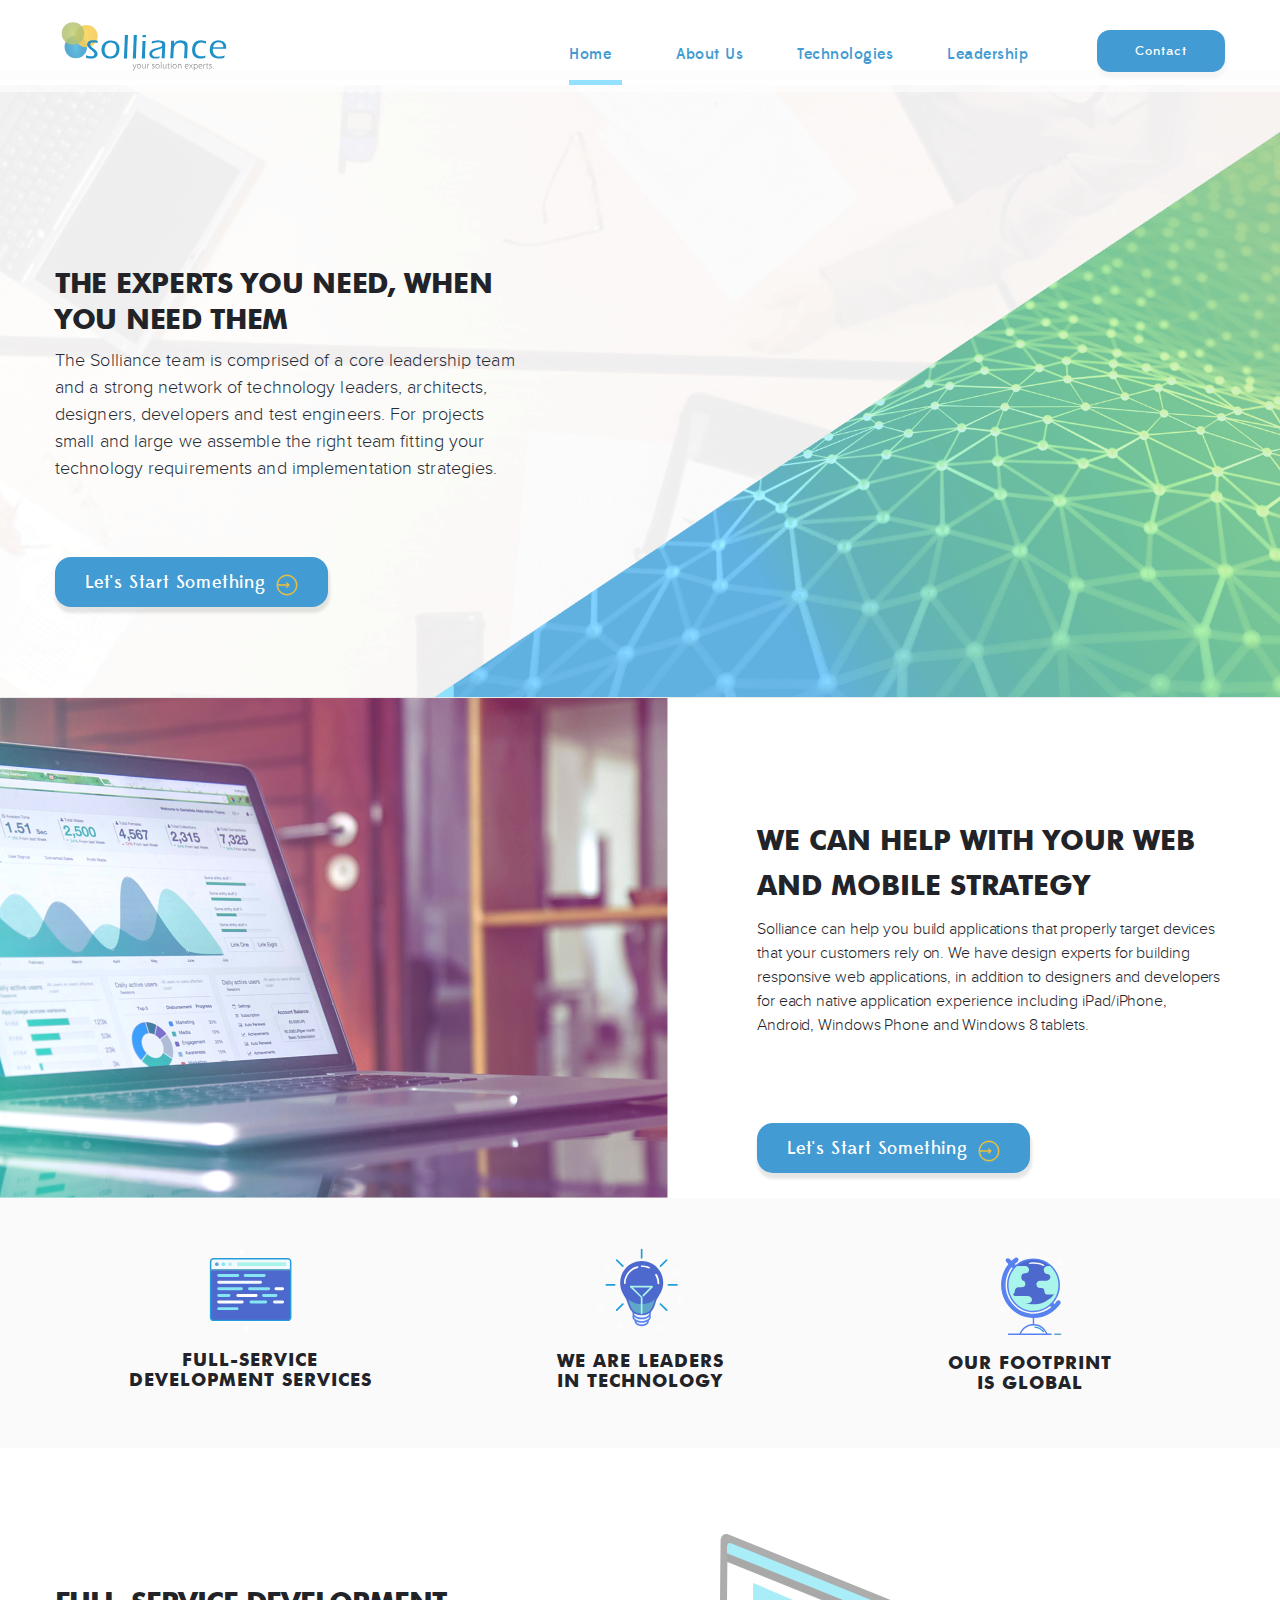
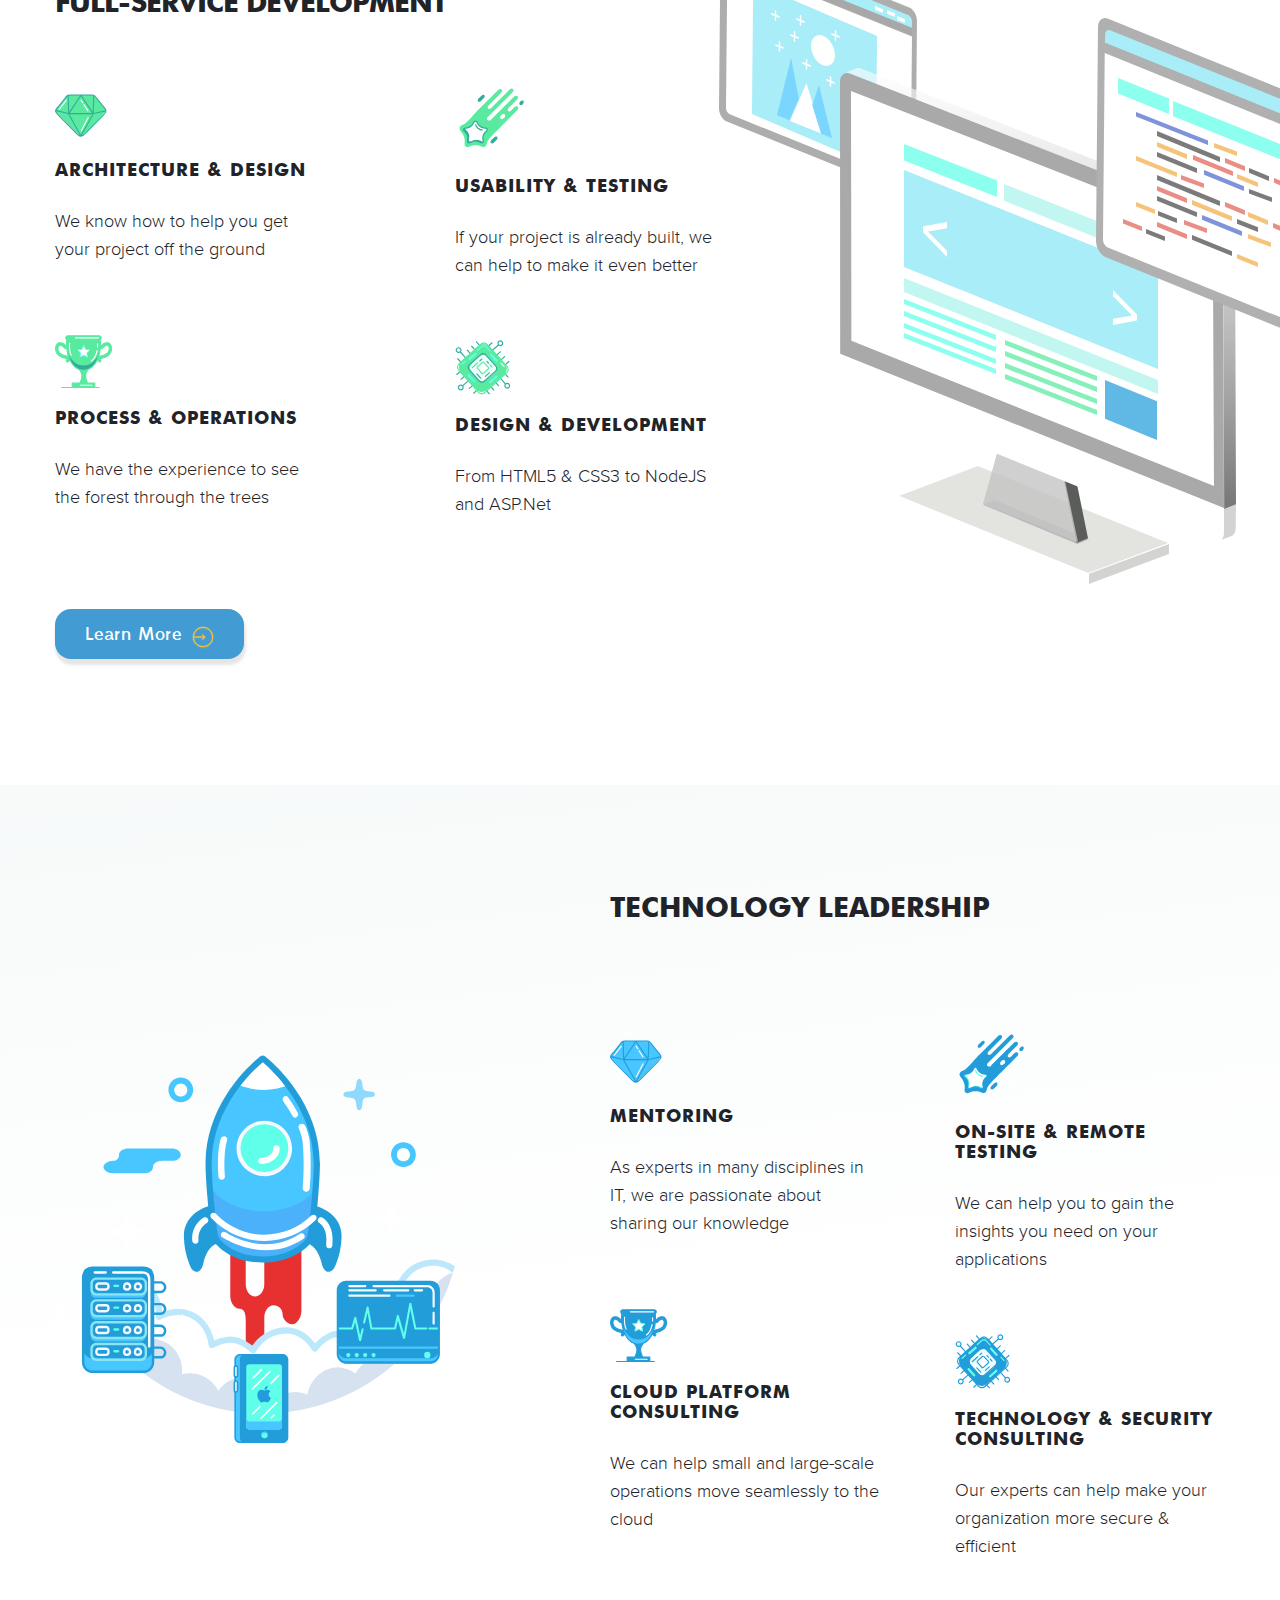
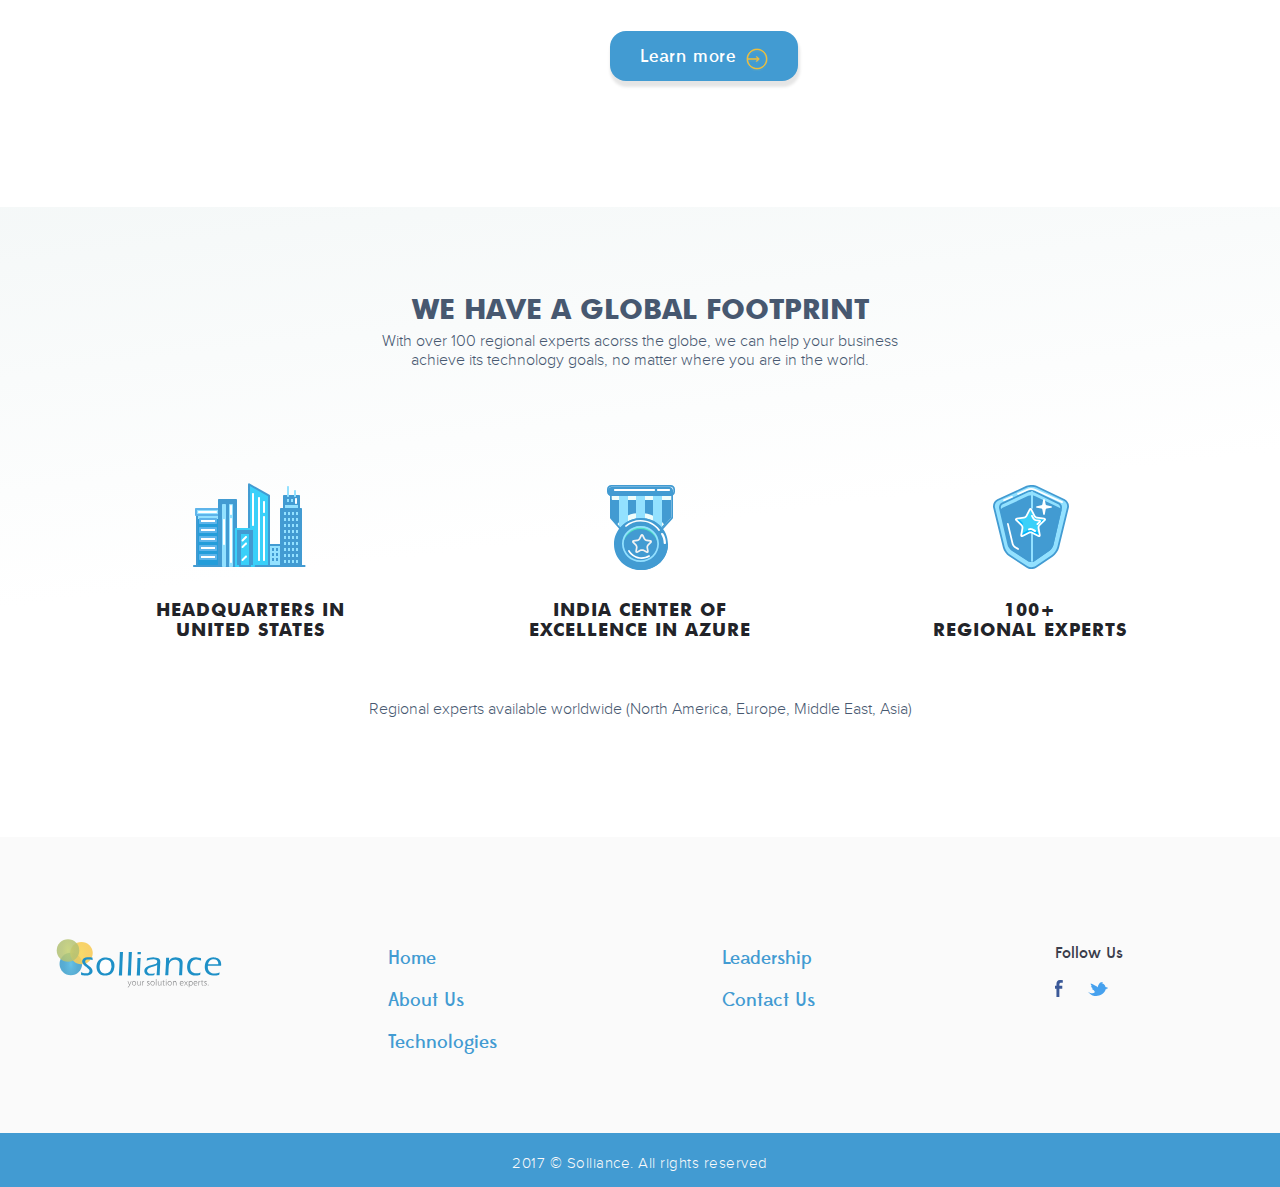
<file: index.html>
<!DOCTYPE html>
<html lang="en">
	<head>
		<meta charset="utf-8">
		<meta http-equiv="X-UA-Compatible" content="IE=edge">
		<meta name="viewport" content="width=device-width, initial-scale=1">
		<meta name="description" content="The Solliance team is comprised of a core leadership team and a strong network of technology leaders, architects, designers, developers and test engineers. " />
		<title>Solliance  Your Technology Solution Experts</title>
		<!-- Favicon -->
<link rel="shortcut icon" href="http://sollianceweb.azurewebsites.net/wp-content/uploads/2013/02/favicon.png"/>

<link rel="alternate" type="application/rss+xml" title="Solliance RSS Feed" href="http://solliance.net/feed/" />
 
<!--[if lt IE 9]>
<script src="http://html5shiv.googlecode.com/svn/trunk/html5.js" type="text/javascript"></script>
<![endif]-->
<link rel="alternate" type="application/rss+xml" title="Solliance &raquo; Feed" href="http://solliance.net/feed/" />
<link rel="alternate" type="application/rss+xml" title="Solliance &raquo; Comments Feed" href="http://solliance.net/comments/feed/" />
<link rel="alternate" type="application/rss+xml" title="Solliance &raquo; Homepage Comments Feed" href="http://solliance.net/homepage/feed/" />
		<link rel='canonical' href='http://solliance.net/' />
		<link href="css/bootstrap.min.css" rel="stylesheet">
		<link href="css/style.css" rel="stylesheet">
	<link href="css/mobile.css" rel="stylesheet" media="(max-width:1170px)"> 
        	<link href="css/bxslider.css" rel="stylesheet"> 

	</head>
	<body>
        <div class="mobile-bar"> <img class="mobile-logo-top" src="images/solliance-master.svg" width="150"> </div>
	<a class="mobile_menu black" data-open="nav10" id="mobile_menu"></a>
	
		<nav class="nav5 nav8 nav10" id="nav">
			<a class="mobile_menu_close"></a>
			<div class="container">
				<a href="index.html" class="nav5_logo"><img src="images/solliance-master.svg" width="170"></a>
				
				<nav class="nav5 nav8 nav10 solid" id="nav">
			<a class="mobile_menu_close"></a>
			<div class="container">
				<a href="index.html" class="nav5_logo"><img src="images/solliance-master.svg" width="170"></a>
				
			<div class="right navlinks">
					<a href="index.html">Home<br /><img class="active-state" src="images/navActiveState.svg"></a>
					<a href="about.html">About Us<br />&nbsp;</a>
					<a href="tech.html">Technologies<br />&nbsp;</a>
					<a href="leadership.html">Leadership<br />&nbsp;</a>
				<a href="contact-us.html" class="btn smallBtn">Contact</a>
				</div>
			</div>
		</nav>
			</div>
		</nav>
<header class="header10">
			<div class="container">
				<div class="inner">
					<h1>The experts you need, when you need them</h1>
					
					<div class="text">The Solliance team is comprised of a core leadership team and a strong network of technology leaders, architects, designers, developers and test engineers. For projects small and large we assemble the right team fitting your technology requirements and implementation strategies. </div><br /><br />
					<a href="contact-us.html" class="buttonMain">Let's Start Something <img class="btn-arrow" src="images/arrow.svg"> </a>
				</div>
			</div>
		</header>

<section class="sec4_5">
			<div class="container">
				<div class="inner">
					
					<h2 class="left">We can help with your web and mobile strategy</h2>
					<div class="sec3_1_text">
						<p>Solliance can help you build applications that properly target devices that your customers rely on. We have design experts for building responsive web applications, in addition to designers and developers for each native application experience including iPad/iPhone, Android, Windows Phone and Windows 8 tablets.<br /><br /><br />
                            <a href="contact-us.html" class="buttonMain">Let's Start Something <img class="btn-arrow" src="images/arrow.svg"> </a>
						</p>
					</div>
						
				</div>
               
			</div>
    
		</section>
        
		<section class="anchor-columns">
<div class="container">
		<div class="col-md-4 bullit1 bullit1_no_border">
					<img src="images/fullServiceDevIcon.svg" alt="Full-Service Development" />
					<h3 class="title">Full-Service<br /> Development Services</h3>
					
				</div>
				<div class="col-md-4 bullit1 bullit1_no_border">
					<img src="images/techLeadershipIcon.svg" alt="Technology Leadership" />
					<h3>We are leaders<br /> in Technology</h3>
					
				</div>
				<div class="col-md-4 bullit1 bullit1_no_border">
					<img src="images/globalFootprintIcon.svg" alt="Global Footprint" />
					<h3>Our footprint<br /> is global</h3>
					
				</div>
		</div> 
		</section>
		<section class="sec2_19">
			<div class="container">
				<h2 class="left">Full-Service Development</h2>
				
				<div class="blocks">
					<div class="sec1_19_block">
						<img src="i/sec2_19_img1.svg" alt="" />
						<div class="title"><h3 class="title-small">Architecture & Design</h3></div>
						<div class="text">We know how to help you get your project off the ground</div>
					</div>
					<div class="sec1_19_block">
						<img src="i/sec2_19_img2.svg" alt="" />
						<div class="title"><h3 class="title-small">Process & Operations</h3></div>
						<div class="text">We have the experience to see the forest through the trees</div>
					</div>
				<a href="tech.html" class="buttonMain drop">Learn More <img class="btn-arrow" src="images/arrow.svg"> </a>

				</div>
				<div class="blocks last">
					<div class="sec1_19_block">
						<img src="i/sec2_19_img3.svg" class="ico" alt="" />
						<div class="title"><h3 class="title-small">Usability & Testing</h3></div>
						<div class="text">If your project is already built, we can help to make it even better</div>
						
					</div>
					<div class="sec1_19_block">
						<img src="i/sec2_19_img4.svg" class="ico" alt="" />
						<div class="title"><h3 class="title-small">Design & Development</h3></div>
						<div class="text">From HTML5 & CSS3 to NodeJS and ASP.Net</div>
					</div>
				</div>
				
				
				
				<div class="clr"></div>
			</div>
		</section>
		
<section class="technology">
			<div class="container">
	<img class="rocket" src="images/rocketIcon.svg" width="400">
				
				<div class="bullet-title-right">
					<h2 class="left">Technology Leadership</h2>
				<div class="blocks-right">
					<div class="sec1_19_block">
						<img src="images/genericIcon_1.svg" alt="" />
						<div class="title"><h3 class="title-small">On-site & remote testing</h3></div>
						<div class="text">We can help you to gain the insights you need on your applications</div>
					</div>
					<div class="sec1_19_block">
						<img src="images/Chip.svg" class="ico" alt="" />
						<div class="title"><h3 class="title-small">Technology & Security Consulting</h3></div>
						<div class="text">Our experts can help make your organization more secure & efficient</div>
					</div>
				</div>
				<div class="blocks-right blocks-first">
					
					<div class="sec1_19_block">
						<img src="images/3rdgenericIcon.svg" alt="" />
						<div class="title"><h3 class="title-small">Mentoring</h3></div>
						<div class="text">As experts in many disciplines in IT, we are passionate about sharing our knowledge </div>
					</div>
					<div class="sec1_19_block">
						<img src="images/2ndgenericIcon.svg" class="ico" alt="" />
						<div class="title"><h3 class="title-small">Cloud Platform Consulting</h3></div>
						<div class="text">We can help small and large-scale operations move seamlessly to the cloud</div>
					</div>
				<a href="leadership.html" class="buttonMain">Learn more <img class="btn-arrow" src="images/arrow.svg"> </a>

				</div>
				</div>
				
				
				<div class="clr"></div>
			</div>
		</section>
		
		
		
	<section class="sec1_1 sec4_3">
				<div class="container">
			<h2 class="gray-bg-text">We Have a Global Footprint</h2>
								<div class="gray-bg-text text-center textpad">
									With over 100 regional experts acorss the globe, we can help your
									business achieve its technology goals, no matter where you are in the world. 
							
					</div>
							<div class="spacer"></div>

		</div>
			<div class="container m-headroom">
				<div class="col-md-4 bullit1 bullit1_no_border">
					<img src="images/hqIcon.svg" alt="" />
					<h3>HEADQUARTERS IN<br />
					UNITED STATES</h3>
				
				</div>
				<div class="col-md-4 bullit1 bullit1_no_border">
					<img src="images/azureexcellenceIcon.svg" alt="" />
					<h3>INDIA CENTER OF <br />EXCELLENCE IN AZURE</h3>
					
				</div>
				<div class="col-md-4 bullit1 bullit1_no_border">
					<img src="images/regionalexpertsIcon.svg" alt="" />
					<h3>100+ <br />REGIONAL EXPERTS</h3>
					
				</div>
				
				<div class="clr"></div>
			<div class="gray-bg-text text-center">
						
						Regional experts available worldwide (North America, Europe, Middle East, Asia)</div>
			</div>
		</section>


	











						





<section class="sec9_8">
			<div class="container">
				
				
				
				
				<div class="flex">
					<div class="col270">
						<div class="nav5_logo"><img src="images/solliance-master.svg" width="170"></div>
					</div>
					<div class="col270">
						
						<div class="text">
							<a class="footer-link" href="index.html">Home</a><br />
						<a class="footer-link" href="about.html">About Us</a><br />
							<a class="footer-link" href="tech.html">Technologies</a>
						</div>
					</div>
					<div class="col270">
						<div class="text">
							<a class="footer-link" href="leadership.html">Leadership</a><br />
							<a class="footer-link" href="contact-us.html">Contact Us</a><br />
						</div>
					</div>
	<div class="col right">
					<div class="footer-text">Follow Us</div>
					<div>
	<a class="inline" href="#" target="_blank"><img src="/images/facebook.svg"> </a>

						<a class="inline" href="https://twitter.com/solliancenet" target="_blank"><img src="/images/twitter.svg"></a>
					</div>
				</div>
				</div>
				
			</div>
		</section>
<footer class="footer8">
	
			<div class="container">
				<div class="middle">
2017 © Solliance. All rights reserved				</div>
			</div>
		</footer>

		<script src="js/jquery.min.js"></script>
		<script src="js/bootstrap.min.js"></script>
		<script src="js/script.js"></script>
	</body>
</html>
</file>
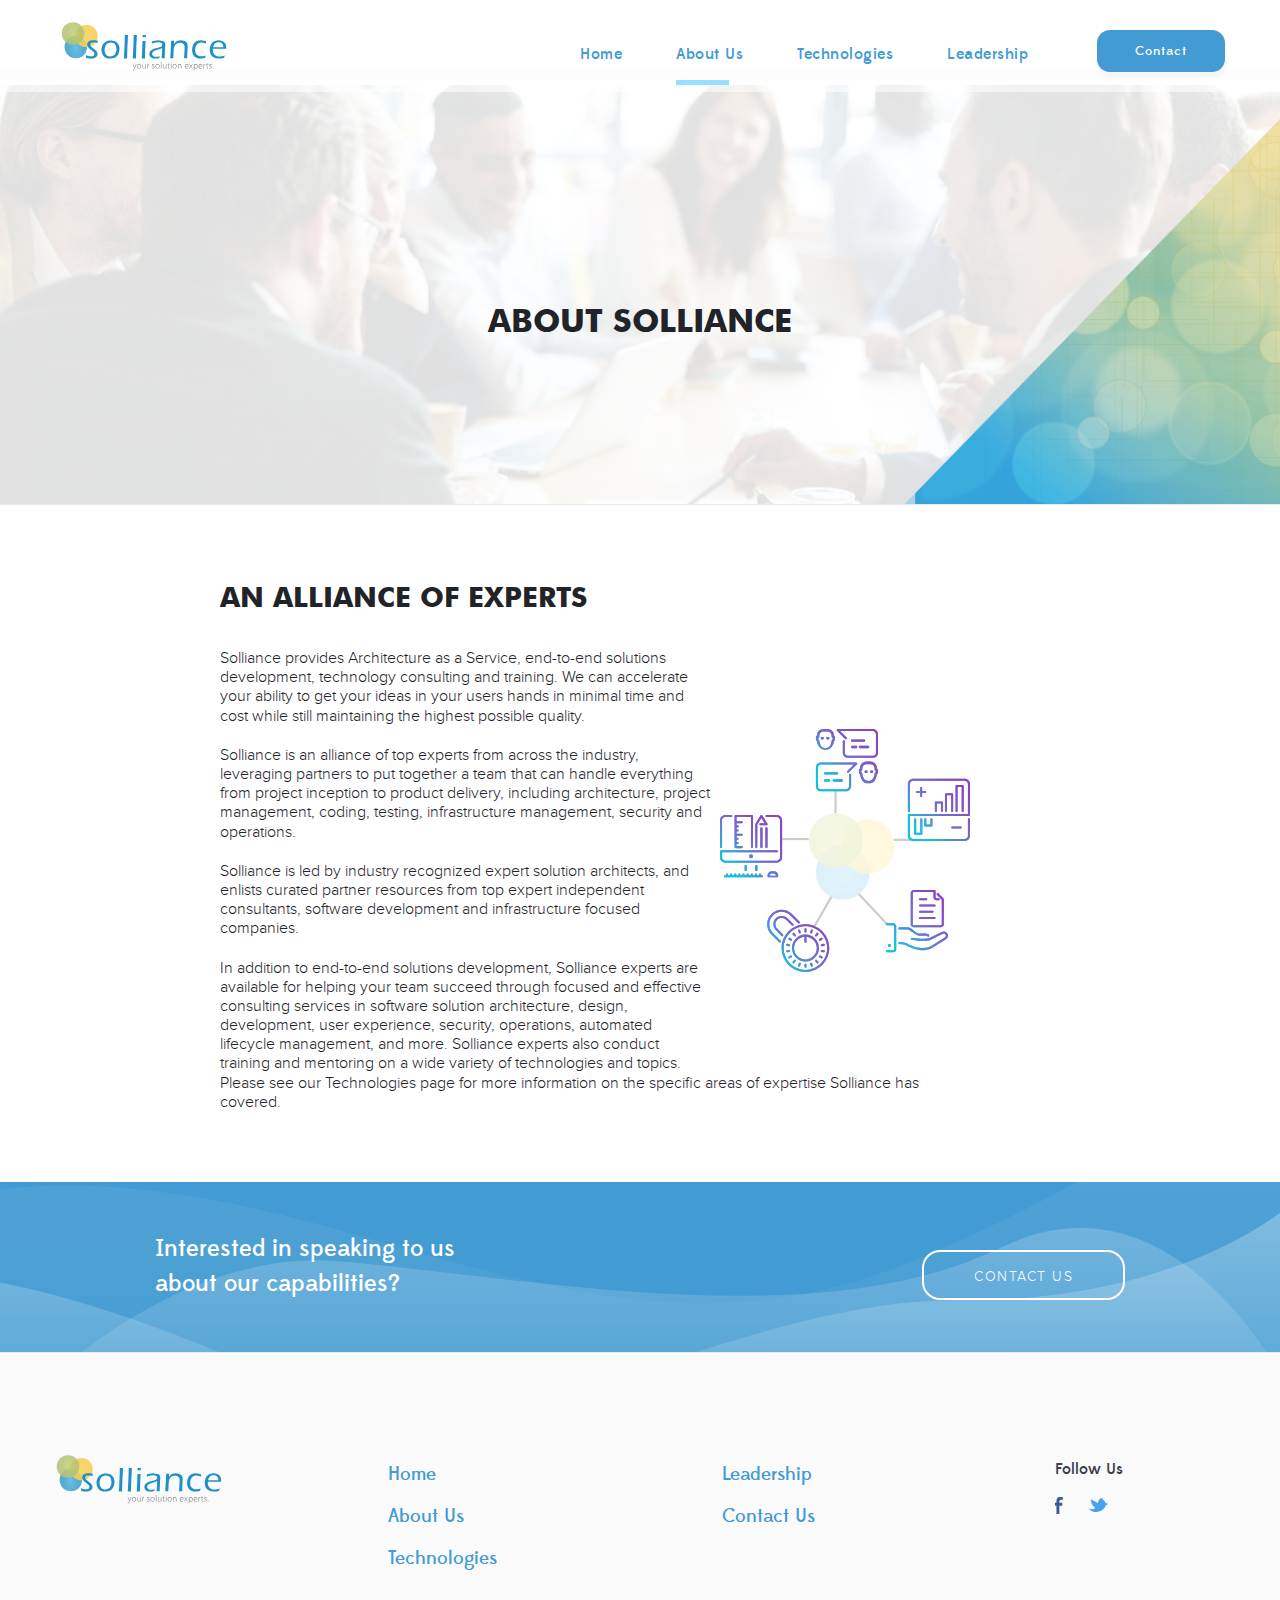
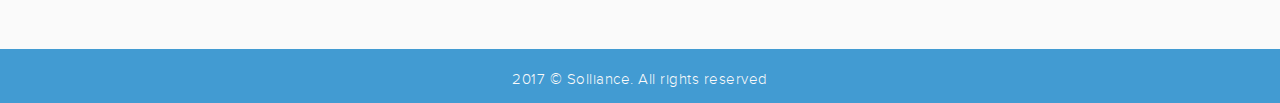
<file: about.html>
<!DOCTYPE html>
<html lang="en">

<head>
	<meta charset="utf-8">
	<meta http-equiv="X-UA-Compatible" content="IE=edge">
	<meta name="viewport" content="width=device-width, initial-scale=1">
	<meta name="description" content="Solliance provides Architecture as a Service, end-to-end solutions development, technology consulting and training." />
	<title>About Us</title>
	<!-- Favicon -->
	<link rel="shortcut icon" href="http://sollianceweb.azurewebsites.net/wp-content/uploads/2013/02/favicon.png" />
	<link rel="alternate" type="application/rss+xml" title="Solliance RSS Feed" href="http://solliance.net/feed/" />
	<!--[if lt IE 9]>
<script src="http://html5shiv.googlecode.com/svn/trunk/html5.js" type="text/javascript"></script>
<![endif]-->
	<link rel="alternate" type="application/rss+xml" title="Solliance &raquo; Feed" href="http://solliance.net/feed/" />
	<link rel="alternate" type="application/rss+xml" title="Solliance &raquo; Comments Feed" href="http://solliance.net/comments/feed/" />
	<link rel="alternate" type="application/rss+xml" title="Solliance &raquo; Homepage Comments Feed" href="http://solliance.net/homepage/feed/" />
	<link rel='canonical' href='http://solliance.net/company/' />
	<link href="css/bootstrap.min.css" rel="stylesheet">
	<link href="css/style.css" rel="stylesheet">
	<link href="css/mobile.css" rel="stylesheet" media="(max-width:1170px)"> 
            	<link href="css/bxslider.css" rel="stylesheet"> 

    </head>

<body>
    <div class="mobile-bar"> <img class="mobile-logo-top" src="images/solliance-master.svg" width="150"> </div>
	<a class="mobile_menu black" data-open="nav10" id="mobile_menu"></a>
	<nav class="nav5 nav8 nav10" id="nav">
		<a class="mobile_menu_close"></a>
		<div class="container">
			<a href="index.html" class="nav5_logo"><img src="images/solliance-master.svg" width="170"></a>
			<nav class="nav5 nav8 nav10 solid" id="nav">
				<a class="mobile_menu_close"></a>
				<div class="container">
					<a href="index.html" class="nav5_logo"><img src="images/solliance-master.svg" width="170"></a>
					<div class="right navlinks"> <a href="index.html">Home<br />&nbsp;</a> <a href="about.html">About Us<br /><img class="active-state" src="images/navActiveState.svg"></a> <a href="tech.html">Technologies<br />&nbsp;</a> <a href="leadership.html">Leadership<br />&nbsp;</a> <a href="contact-us.html" class="btn smallBtn">Contact</a> </div>
				</div>
			</nav>
		</div>
	</nav>
	<header class="short-header-about">
		<div class="container">
			<h1 class="short-title">About Solliance</h1> </div>
	</header>
	<section class="content-wrap">
		<div class="inner-content">
			<h2 class="left">An Alliance of Experts</h2>
			<br />
			<p><img class="inlineImg" src="images/about-us.svg" width="250"> Solliance provides Architecture as a Service, end-to-end solutions development, technology consulting and training. We can accelerate your ability to get your ideas in your users hands in minimal time and cost while still maintaining the highest possible quality. </p>
			<p> Solliance is an alliance of top experts from across the industry, leveraging partners to put together a team that can handle everything from project inception to product delivery, including architecture, project management, coding, testing, infrastructure management, security and operations. </p>
			<p>Solliance is led by industry recognized expert solution architects, and enlists curated partner resources from top expert independent consultants, software development and infrastructure focused companies. </p>
			<p> In addition to end-to-end solutions development, Solliance experts are available for helping your team succeed through focused and effective consulting services in software solution architecture, design, development, user experience, security, operations, automated lifecycle management, and more. Solliance experts also conduct training and mentoring on a wide variety of technologies and topics. Please see our Technologies page for more information on the specific areas of expertise Solliance has covered. </p>
		</div>
	</section>
	<section class="sec5_16">
		<div class="container">
			<div class="left">
				<h3 class="white">Interested in speaking to us <br />
about our capabilities?</h3> </div> <a class="sec3_5_btn" href="contact-us.html">Contact Us</a>
			<div class="clr"></div>
		</div>
	</section>
	<section class="sec9_8">
		<div class="container">
			<div class="flex">
				<div class="col270">
					<div class="nav5_logo"><img src="images/solliance-master.svg" width="170"></div>
				</div>
				<div class="col270">
					<div class="text"> <a class="footer-link" href="index.html">Home</a>
						<br /> <a class="footer-link" href="about.html">About Us</a>
						<br /> <a class="footer-link" href="tech.html">Technologies</a> </div>
				</div>
				<div class="col270">
					<div class="text"> <a class="footer-link" href="leadership.html">Leadership</a>
						<br /> <a class="footer-link" href="contact-us.html">Contact Us</a>
						<br /> </div>
				</div>
				<div class="col right">
					<div class="footer-text">Follow Us</div>
					<div>
						<a class="inline" href="#" target="_blank"><img src="/images/facebook.svg"> </a>
						<a class="inline" href="https://twitter.com/solliancenet" target="_blank"><img src="/images/twitter.svg"></a>
					</div>
				</div>
			</div>
		</div>
	</section>
	<footer class="footer8">
		<div class="container">
			<div class="middle"> 2017 © Solliance. All rights reserved </div>
		</div>
	</footer>
	<script src="js/jquery.min.js"></script>
	<script src="js/bootstrap.min.js"></script>
	<script src="js/script.js"></script>
</body>

</html>
</file>
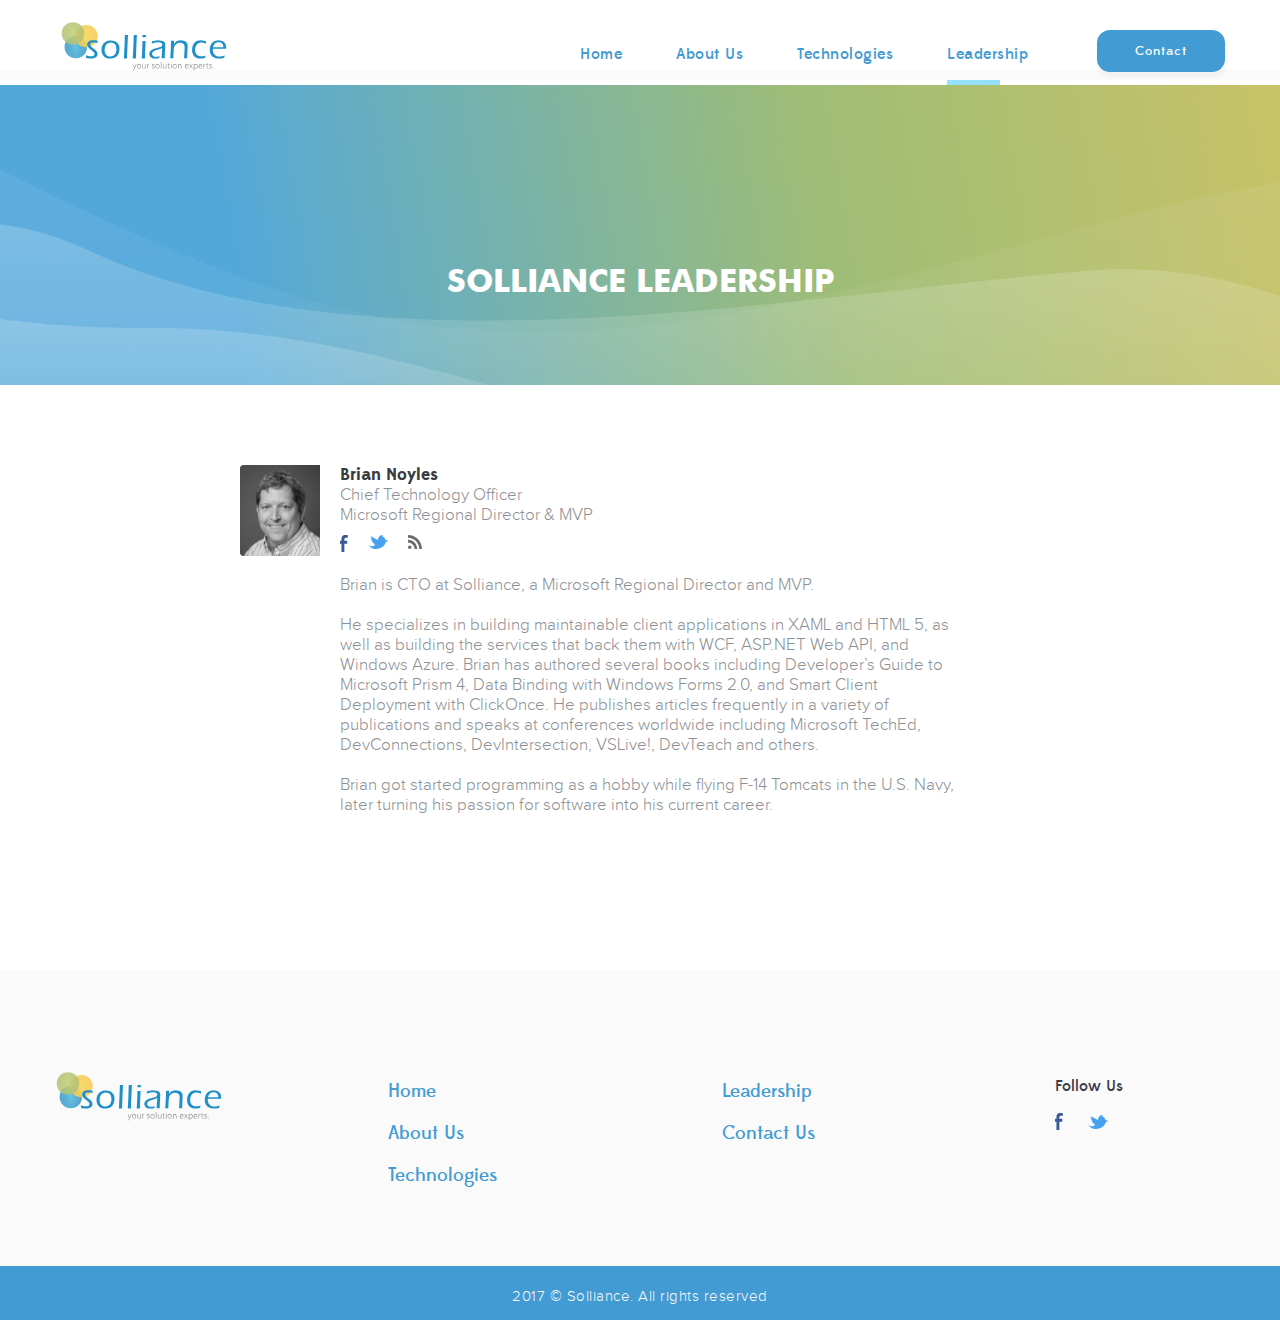
<file: brian.html>
<!DOCTYPE html>
<html lang="en">

<head>
	<meta charset="utf-8">
	<meta http-equiv="X-UA-Compatible" content="IE=edge">
	<meta name="viewport" content="width=device-width, initial-scale=1">
	<meta name="description" content="Brian is CTO at Solliance, a Microsoft Regional Director and MVP."/>
	<title>About Brian Noyles, Solliance CTO</title>
	<!-- Favicon -->
	<link rel="shortcut icon" href="http://sollianceweb.azurewebsites.net/wp-content/uploads/2013/02/favicon.png" />
	<link rel="alternate" type="application/rss+xml" title="Solliance RSS Feed" href="http://solliance.net/feed/" />
	<!--[if lt IE 9]>
<script src="http://html5shiv.googlecode.com/svn/trunk/html5.js" type="text/javascript"></script>
<![endif]-->
	<link rel="alternate" type="application/rss+xml" title="Solliance &raquo; Feed" href="http://solliance.net/feed/" />
	<link rel="alternate" type="application/rss+xml" title="Solliance &raquo; Comments Feed" href="http://solliance.net/comments/feed/" />
	<link rel="alternate" type="application/rss+xml" title="Solliance &raquo; Homepage Comments Feed" href="http://solliance.net/homepage/feed/" />
	<link rel='canonical' href='http://solliance.net/brian/' />
	<link href="css/bootstrap.min.css" rel="stylesheet">
	<link href="css/style.css" rel="stylesheet">
	<link href="css/mobile.css" rel="stylesheet" media="(max-width:1170px)"> 
                	<link href="css/bxslider.css" rel="stylesheet"> 

    </head>

<body>
    <div class="mobile-bar"> <img class="mobile-logo-top" src="images/solliance-master.svg" width="150"> </div>
	<a class="mobile_menu black" data-open="nav10" id="mobile_menu"></a>
	<nav class="nav5 nav8 nav10 solid" id="nav">
		<a class="mobile_menu_close"></a>
		<div class="container">
			<a href="index.html" class="nav5_logo"><img src="images/solliance-master.svg" width="170"></a>
			<nav class="nav5 nav8 nav10 solid" id="nav">
				<a class="mobile_menu_close"></a>
				<div class="container">
					<a href="index.html" class="nav5_logo"><img src="images/solliance-master.svg" width="170"></a>
					<div class="right navlinks"> <a href="index.html">Home<br />&nbsp;</a> <a href="about.html">About Us<br />&nbsp;</a> <a href="tech.html">Technologies<br />&nbsp;</a> <a href="leadership.html">Leadership<br /><img class="active-state" src="images/navActiveState.svg"></a> <a href="contact-us.html" class="btn smallBtn">Contact</a> </div>
				</div>
			</nav>
		</div>
	</nav>
	<header class="plain-hero">
		<div class="container">
			<h1 class="short-title short-title-white">Solliance Leadership</h1> </div>
	</header>
	<section class="bio-info">
		<div class="container">
			<div class="inner-content">
				<div class="flex">
					<div class="bio-info_block"> <img class="square-staff" src="images/brian-square.jpg" width="100" alt="" />
						<div class="inner full"> <span class="full">

							<span class="strong">Brian Noyles</span>
							<br /> Chief Technology Officer
							<br /> Microsoft Regional Director & MVP
							<br /> </span>
							<div style="margin-top:10px;">
								<a class="inline" href="#" target="_blank"><img src="images/facebook.svg" style="margin-right: 20px;"> </a>
								<a class="inline" href="#" target="_blank"><img src="images/twitter.svg" style="margin-right: 20px;"> </a>
								<a class="inline" href="#" target="_blank"><img src="images/website.svg"></a>
							</div>
							<br /> Brian is CTO at Solliance, a Microsoft Regional Director and MVP.
							<br />
							<br /> He specializes in building maintainable client applications in XAML and HTML 5, as well as building the services that back them with WCF, ASP.NET Web API, and Windows Azure. Brian has authored several books including Developer’s Guide to Microsoft Prism 4, Data Binding with Windows Forms 2.0, and Smart Client Deployment with ClickOnce. He publishes articles frequently in a variety of publications and speaks at conferences worldwide including Microsoft TechEd, DevConnections, DevIntersection, VSLive!, DevTeach and others.
							<br />
							<br />Brian got started programming as a hobby while flying F-14 Tomcats in the U.S. Navy, later turning his passion for software into his current career. </div>
					</div>
				</div>
			</div>
		</div>
	</section>
	<section class="sec9_8">
		<div class="container">
			<div class="flex">
				<div class="col270">
					<div class="nav5_logo"><img src="images/solliance-master.svg" width="170"></div>
				</div>
				<div class="col270">
					<div class="text"> <a class="footer-link" href="index.html">Home</a>
						<br /> <a class="footer-link" href="about.html">About Us</a>
						<br /> <a class="footer-link" href="tech.html">Technologies</a> </div>
				</div>
				<div class="col270">
					<div class="text"> <a class="footer-link" href="leadership.html">Leadership</a>
						<br /> <a class="footer-link" href="contact-us.html">Contact Us</a>
						<br /> </div>
				</div>
				<div class="col right">
					<div class="footer-text">Follow Us</div>
					<div>
						<a class="inline" href="#" target="_blank"><img src="/images/facebook.svg"> </a>
						<a class="inline" href="https://twitter.com/solliancenet" target="_blank"><img src="/images/twitter.svg"></a>
					</div>
				</div>
			</div>
		</div>
	</section>
	<footer class="footer8">
		<div class="container">
			<div class="middle"> 2017 © Solliance. All rights reserved </div>
		</div>
	</footer>
	<script src="js/jquery.min.js"></script>
	<script src="js/bootstrap.min.js"></script>
	<script src="js/script.js"></script>
</body>

</html>
</file>
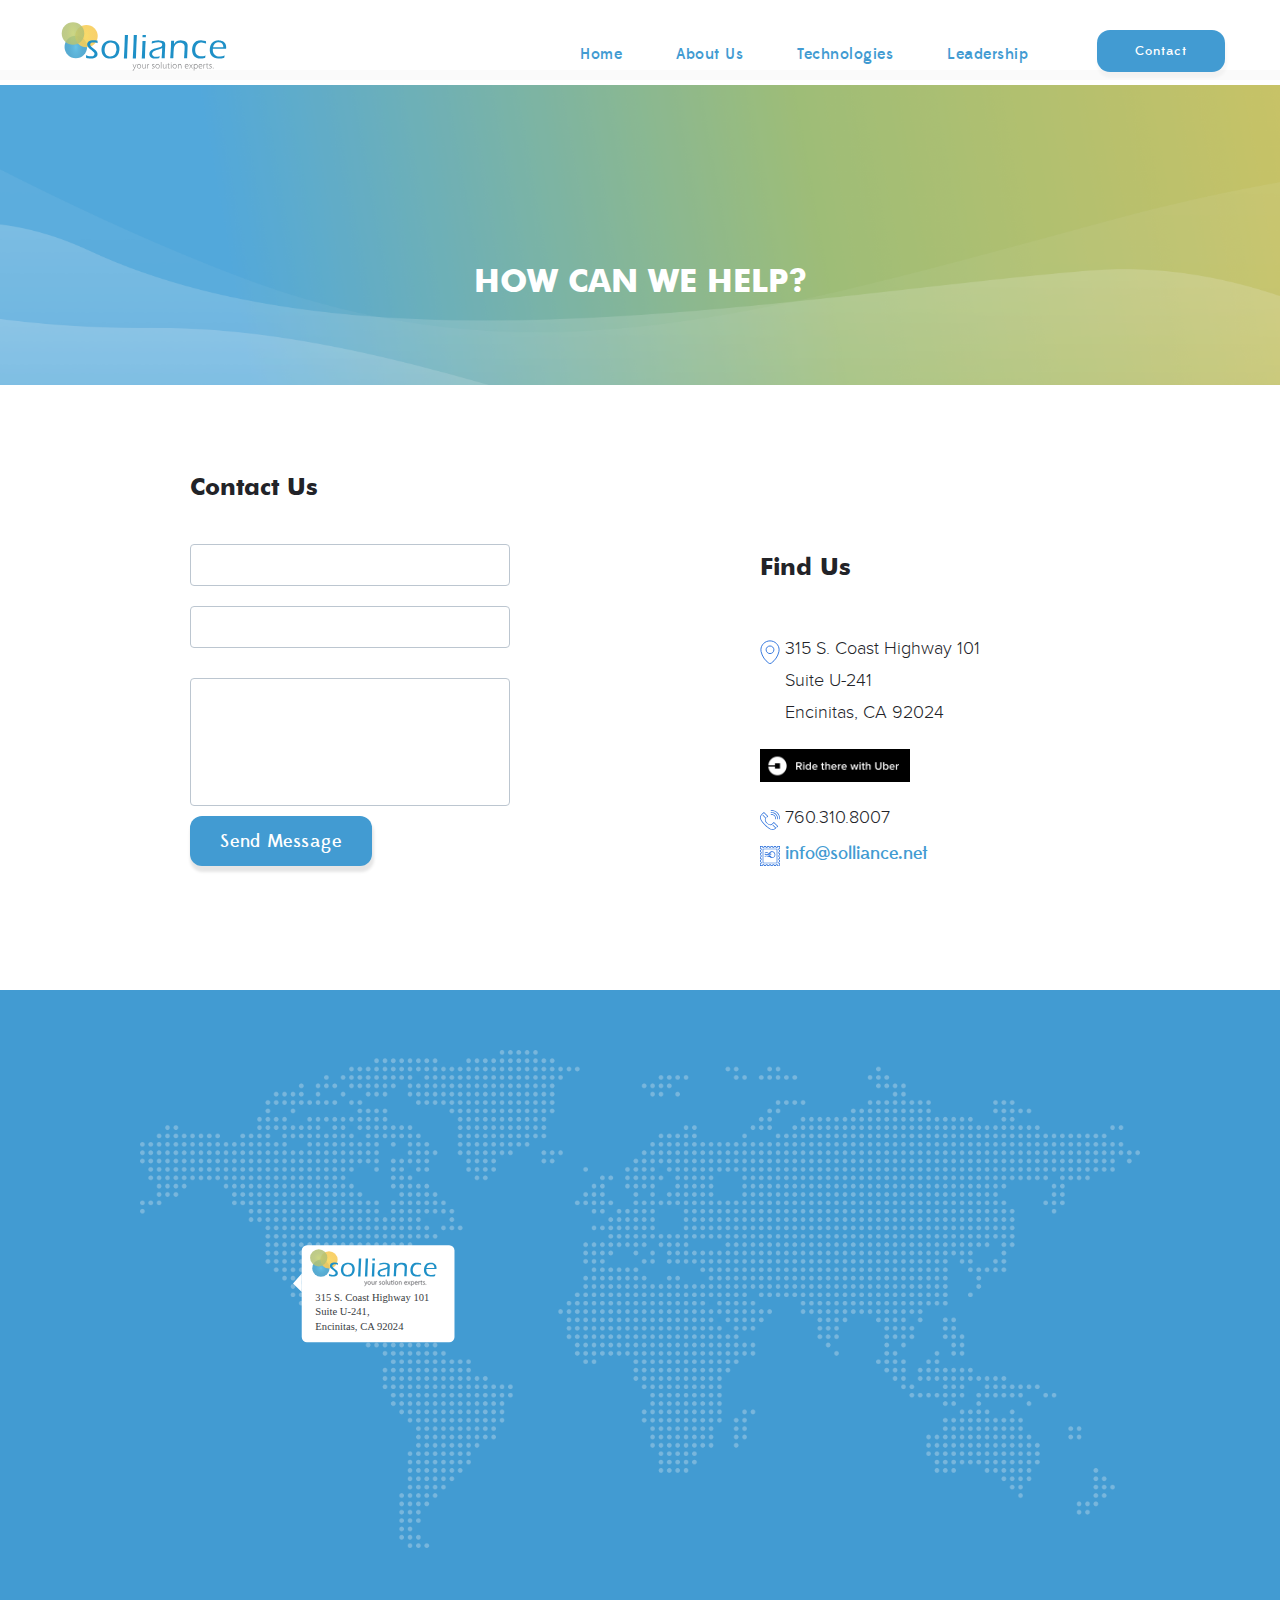
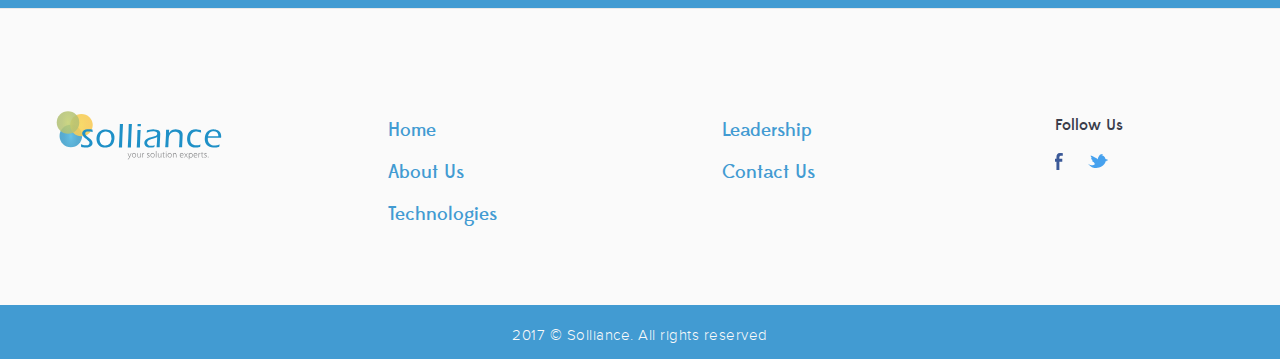
<file: contact-us.html>
<!DOCTYPE html>
<html lang="en">

<head>
	<meta charset="utf-8">
	<meta http-equiv="X-UA-Compatible" content="IE=edge">
	<meta name="viewport" content="width=device-width, initial-scale=1">
	<meta name="description" content="Solliance is located in Encinitas, CA" />
	<title>Contact Us</title>
	<!-- Favicon -->
	<link rel="shortcut icon" href="http://sollianceweb.azurewebsites.net/wp-content/uploads/2013/02/favicon.png" />
	<link rel="alternate" type="application/rss+xml" title="Solliance RSS Feed" href="http://solliance.net/feed/" />
	<!--[if lt IE 9]>
<script src="http://html5shiv.googlecode.com/svn/trunk/html5.js" type="text/javascript"></script>
<![endif]-->
	<link rel="alternate" type="application/rss+xml" title="Solliance &raquo; Feed" href="http://solliance.net/feed/" />
	<link rel="alternate" type="application/rss+xml" title="Solliance &raquo; Comments Feed" href="http://solliance.net/comments/feed/" />
	<link rel="alternate" type="application/rss+xml" title="Solliance &raquo; Homepage Comments Feed" href="http://solliance.net/homepage/feed/" />
	<link rel='canonical' href='http://solliance.net/contact-us/' />
	<link href="css/bootstrap.min.css" rel="stylesheet">
	<link href="css/style.css" rel="stylesheet">
	<link href="css/mobile.css" rel="stylesheet" media="(max-width:1170px)"> 
	<link href="css/bxslider.css" rel="stylesheet"> 
    
    
    </head>

<body>
	<div class="mobile-bar"> <img class="mobile-logo-top" src="images/solliance-master.svg" width="150"> </div>
	<a class="mobile_menu black" data-open="nav10" id="mobile_menu"></a>
	<nav class="nav5 nav8 nav10 solid" id="nav">
		<a class="mobile_menu_close"></a>
		<div class="container">
			<a href="index.html" class="nav5_logo"><img src="images/solliance-master.svg" width="170"></a>
			<nav class="nav5 nav8 nav10 solid" id="nav">
				<a class="mobile_menu_close"></a>
				<div class="container">
					<a href="index.html" class="nav5_logo"><img src="images/solliance-master.svg" width="170"></a>
					<div class="right navlinks"> <a href="index.html">Home<br />&nbsp;</a> <a href="about.html">About Us<br />&nbsp;</a> <a href="tech.html">Technologies<br />&nbsp;</a> <a href="leadership.html">Leadership<br />&nbsp;</a> <a href="contact-us.html" class="btn smallBtn">Contact</a> </div>
				</div>
			</nav>
		</div>
	</nav>
	<header class="plain-hero">
		<div class="container">
			<h1 class="short-title short-title-white">How can we help?</h1> </div>
	</header>
	<section>
		<div class="container super">
			<div class="col-xs-12 col-md-6">
				<div class="form-elements">
					<h3 class="title-left">Contact Us</h3>
					<form action="" method="POST" class="sec6_5_form">
						<div class="half">
							<input type="text" name="name" /> </div>
						<div class="half last">
							<input type="text" name="email" /> </div>
						<div class="clr"></div>
						<textarea name="message"></textarea>
						<button class="mainButton">Send Message</button>
						<div class="clr"></div>
					</form>
				</div>
			</div>
			<div class="col-xs-12 col-md-6 spacer">
				<h3 class="title-left">Find Us</h3>
				<br />
				<div class="contact-info"> <img src="images/pin.svg" width="20"> 315 S. Coast Highway 101
					<br /> &nbsp;&nbsp;&nbsp;&nbsp;&nbsp;Suite U-241
					<br /> &nbsp;&nbsp;&nbsp;&nbsp;&nbsp;Encinitas, CA 92024
					<br /> </div> <img src="images/uber.png" class="uber-left" width="150">
				<br />
				<div class="contact-info"> <img src="images/phone-handle.svg" width="20">&nbsp;760.310.8007
					<br />
					<div style="padding:2px;"></div> <img src="images/postmark.svg" width="20"> <a class="inline-link" href="mailto:info@solliance.net">info@solliance.net</a>
					<br /> </div>
			</div>
		</div>
	</section>
	<section class="sec5_13">
		<div class="container"> <img src="images/world-map-alert.svg" alt="" class="bg_sec5_13" /> </div>
	</section>
	<section class="sec9_8">
		<div class="container">
			<div class="flex">
				<div class="col270">
					<div class="nav5_logo"><img src="images/solliance-master.svg" width="170"></div>
				</div>
				<div class="col270">
					<div class="text"> <a class="footer-link" href="index.html">Home</a>
						<br /> <a class="footer-link" href="about.html">About Us</a>
						<br /> <a class="footer-link" href="tech.html">Technologies</a> </div>
				</div>
				<div class="col270">
					<div class="text"> <a class="footer-link" href="leadership.html">Leadership</a>
						<br /> <a class="footer-link" href="contact-us.html">Contact Us</a>
						<br /> </div>
				</div>
				<div class="col right">
					<div class="footer-text">Follow Us</div>
					<div>
						<a class="inline" href="#" target="_blank"><img src="/images/facebook.svg"> </a>
						<a class="inline" href="https://twitter.com/solliancenet" target="_blank"><img src="/images/twitter.svg"></a>
					</div>
				</div>
			</div>
		</div>
	</section>
	<footer class="footer8">
		<div class="container">
			<div class="middle"> 2017 © Solliance. All rights reserved </div>
		</div>
	</footer>
	<script src="js/jquery.min.js"></script>
	<script src="js/bootstrap.min.js"></script>
	<script src="js/script.js"></script>
</body>

</html>
</file>
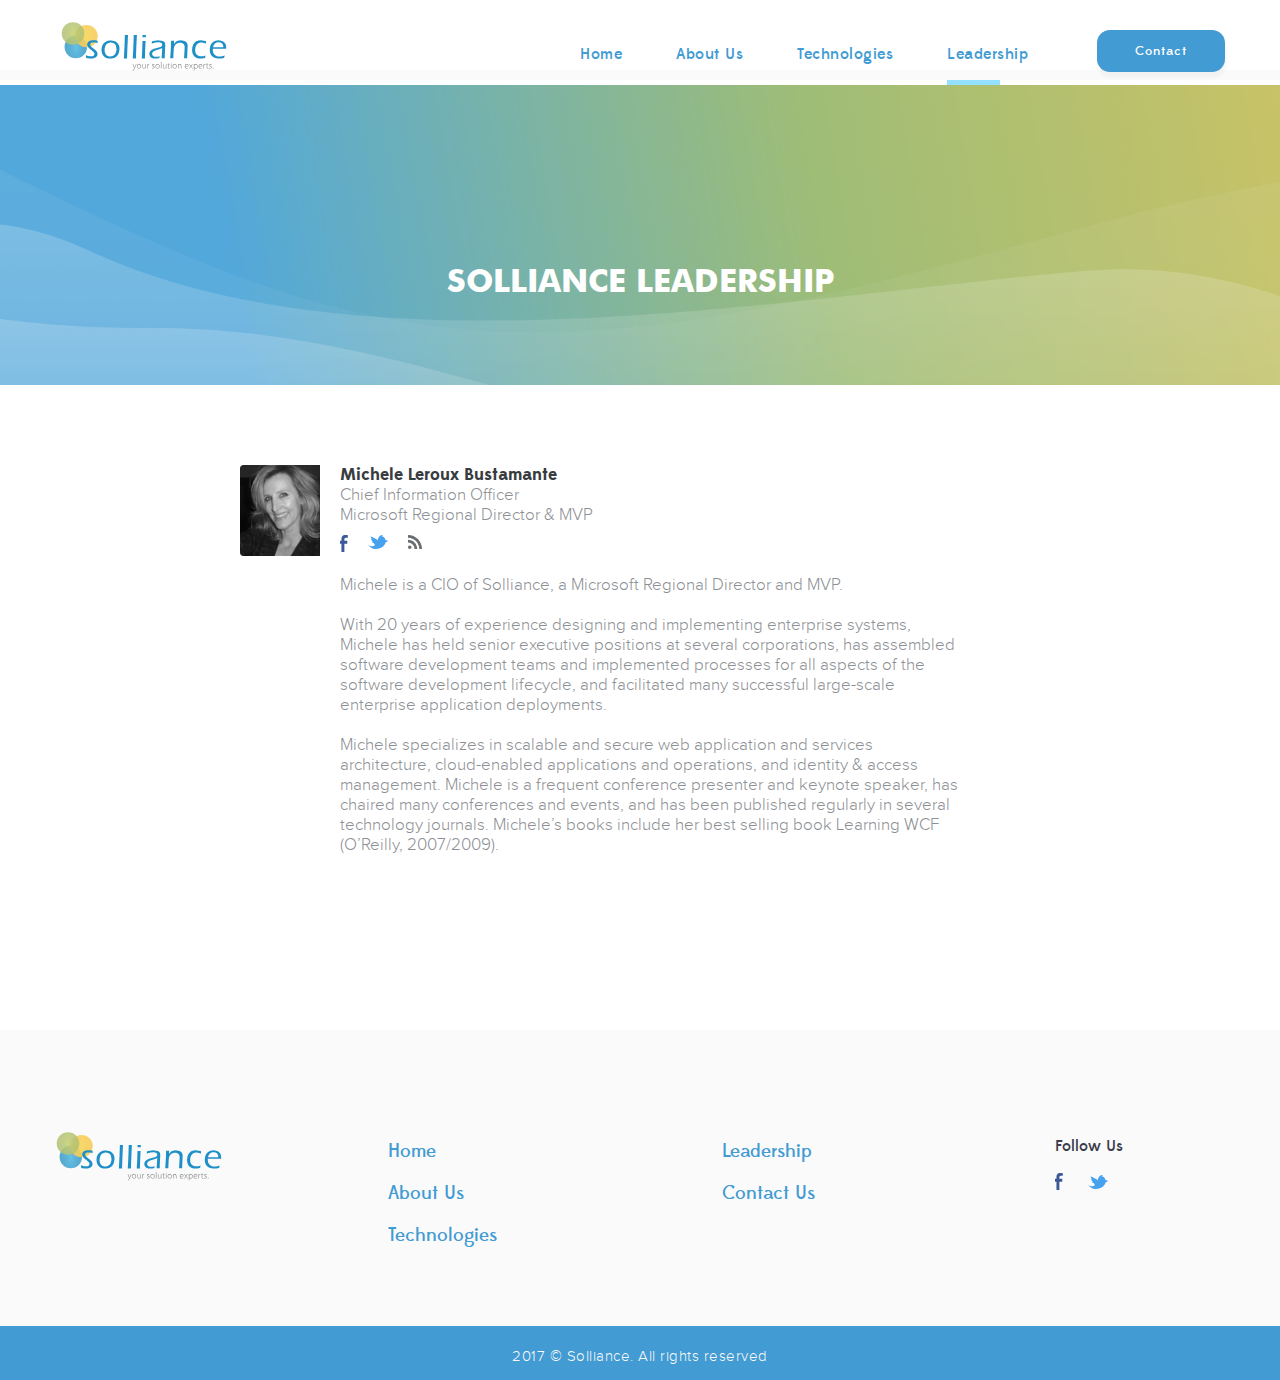
<file: michele.html>
<!DOCTYPE html>
<html lang="en">

<head>
	<meta charset="utf-8">
	<meta http-equiv="X-UA-Compatible" content="IE=edge">
	<meta name="viewport" content="width=device-width, initial-scale=1">
	<meta name="description" content="Michele is a CIO of Solliance, a Microsoft Regional Director and MVP. " />
	<title>About Michele Leroux Bustamante, Solliance CIO</title>
	<!-- Favicon -->
	<link rel="shortcut icon" href="http://sollianceweb.azurewebsites.net/wp-content/uploads/2013/02/favicon.png" />
	<link rel="alternate" type="application/rss+xml" title="Solliance RSS Feed" href="http://solliance.net/feed/" />
	<!--[if lt IE 9]>
<script src="http://html5shiv.googlecode.com/svn/trunk/html5.js" type="text/javascript"></script>
<![endif]-->
	<link rel="alternate" type="application/rss+xml" title="Solliance &raquo; Feed" href="http://solliance.net/feed/" />
	<link rel="alternate" type="application/rss+xml" title="Solliance &raquo; Comments Feed" href="http://solliance.net/comments/feed/" />
	<link rel="alternate" type="application/rss+xml" title="Solliance &raquo; Homepage Comments Feed" href="http://solliance.net/homepage/feed/" />
	<link rel='canonical' href='http://solliance.net/michele/' />
	<link href="css/bootstrap.min.css" rel="stylesheet">
	<link href="css/style.css" rel="stylesheet">
	<link href="css/mobile.css" rel="stylesheet" media="(max-width:1170px)">
    
                	<link href="css/bxslider.css" rel="stylesheet"> 

    </head>

<body>
    <div class="mobile-bar"> <img class="mobile-logo-top" src="images/solliance-master.svg" width="150"> </div>
	<a class="mobile_menu black" data-open="nav10" id="mobile_menu"></a>
	<nav class="nav5 nav8 nav10 solid" id="nav">
		<a class="mobile_menu_close"></a>
		<div class="container">
			<a href="index.html" class="nav5_logo"><img src="images/solliance-master.svg" width="170"></a>
			<nav class="nav5 nav8 nav10 solid" id="nav">
				<a class="mobile_menu_close"></a>
				<div class="container">
					<a href="index.html" class="nav5_logo"><img src="images/solliance-master.svg" width="170"></a>
					<div class="right navlinks"> 
                        <a href="index.html">Home<br />&nbsp;</a> 
                        <a href="about.html">About Us<br />&nbsp;</a> 
                        <a href="tech.html">Technologies<br />&nbsp;</a> 
                        <a href="leadership.html">Leadership<br /><img class="active-state" src="images/navActiveState.svg"></a> <a href="contact-us.html" class="btn smallBtn">Contact</a> </div>
				</div>
			</nav>
		</div>
	</nav>
	<header class="plain-hero">
		<div class="container">
			<h1 class="short-title short-title-white">Solliance Leadership</h1> </div>
	</header>
	<section class="bio-info">
		<div class="container">
			<div class="inner-content">
				<div class="flex">
					<div class="bio-info_block"> <img class="square-staff" src="images/michelle-square.jpg" width="100" alt="" />
						<div class="inner full"> <span class="full">
							<span class="strong">Michele Leroux Bustamante</span>
							<br /> Chief Information Officer
							<br /> Microsoft Regional Director & MVP
							<br /> </span>
							<div style="margin-top:10px;">
								<a class="inline" href="#" target="_blank"><img src="images/facebook.svg" style="margin-right: 20px;"> </a>
								<a class="inline" href="#" target="_blank"><img src="images/twitter.svg" style="margin-right: 20px;"> </a>
								<a class="inline" href="#" target="_blank"><img src="/images/website.svg"></a>
							</div>
							<br /> Michele is a CIO of Solliance, a Microsoft Regional Director and MVP.
							<br />
							<br /> With 20 years of experience designing and implementing enterprise systems, Michele has held senior executive positions at several corporations, has assembled software development teams and implemented processes for all aspects of the software development lifecycle, and facilitated many successful large-scale enterprise application deployments.
							<br />
							<br />Michele specializes in scalable and secure web application and services architecture, cloud-enabled applications and operations, and identity & access management. Michele is a frequent conference presenter and keynote speaker, has chaired many conferences and events, and has been published regularly in several technology journals. Michele’s books include her best selling book Learning WCF (O’Reilly, 2007/2009).
							<br />
							<br /> </div>
					</div>
				</div>
			</div>
		</div>
	</section>
	<section class="sec9_8">
		<div class="container">
			<div class="flex">
				<div class="col270">
					<div class="nav5_logo"><img src="images/solliance-master.svg" width="170"></div>
				</div>
				<div class="col270">
					<div class="text"> <a class="footer-link" href="index.html">Home</a>
						<br /> <a class="footer-link" href="about.html">About Us</a>
						<br /> <a class="footer-link" href="tech.html">Technologies</a> </div>
				</div>
				<div class="col270">
					<div class="text"> <a class="footer-link" href="leadership.html">Leadership</a>
						<br /> <a class="footer-link" href="contact-us.html">Contact Us</a>
						<br /> </div>
				</div>
				<div class="col right">
					<div class="footer-text">Follow Us</div>
					<div>
						<a class="inline" href="#" target="_blank"><img src="/images/facebook.svg"> </a>
						<a class="inline" href="https://twitter.com/solliancenet" target="_blank"><img src="/images/twitter.svg"></a>
					</div>
				</div>
			</div>
		</div>
	</section>
	<footer class="footer8">
		<div class="container">
			<div class="middle"> 2017 © Solliance. All rights reserved </div>
		</div>
	</footer>
	<script src="js/jquery.min.js"></script>
	<script src="js/bootstrap.min.js"></script>
	<script src="js/script.js"></script>
</body>

</html>
</file>
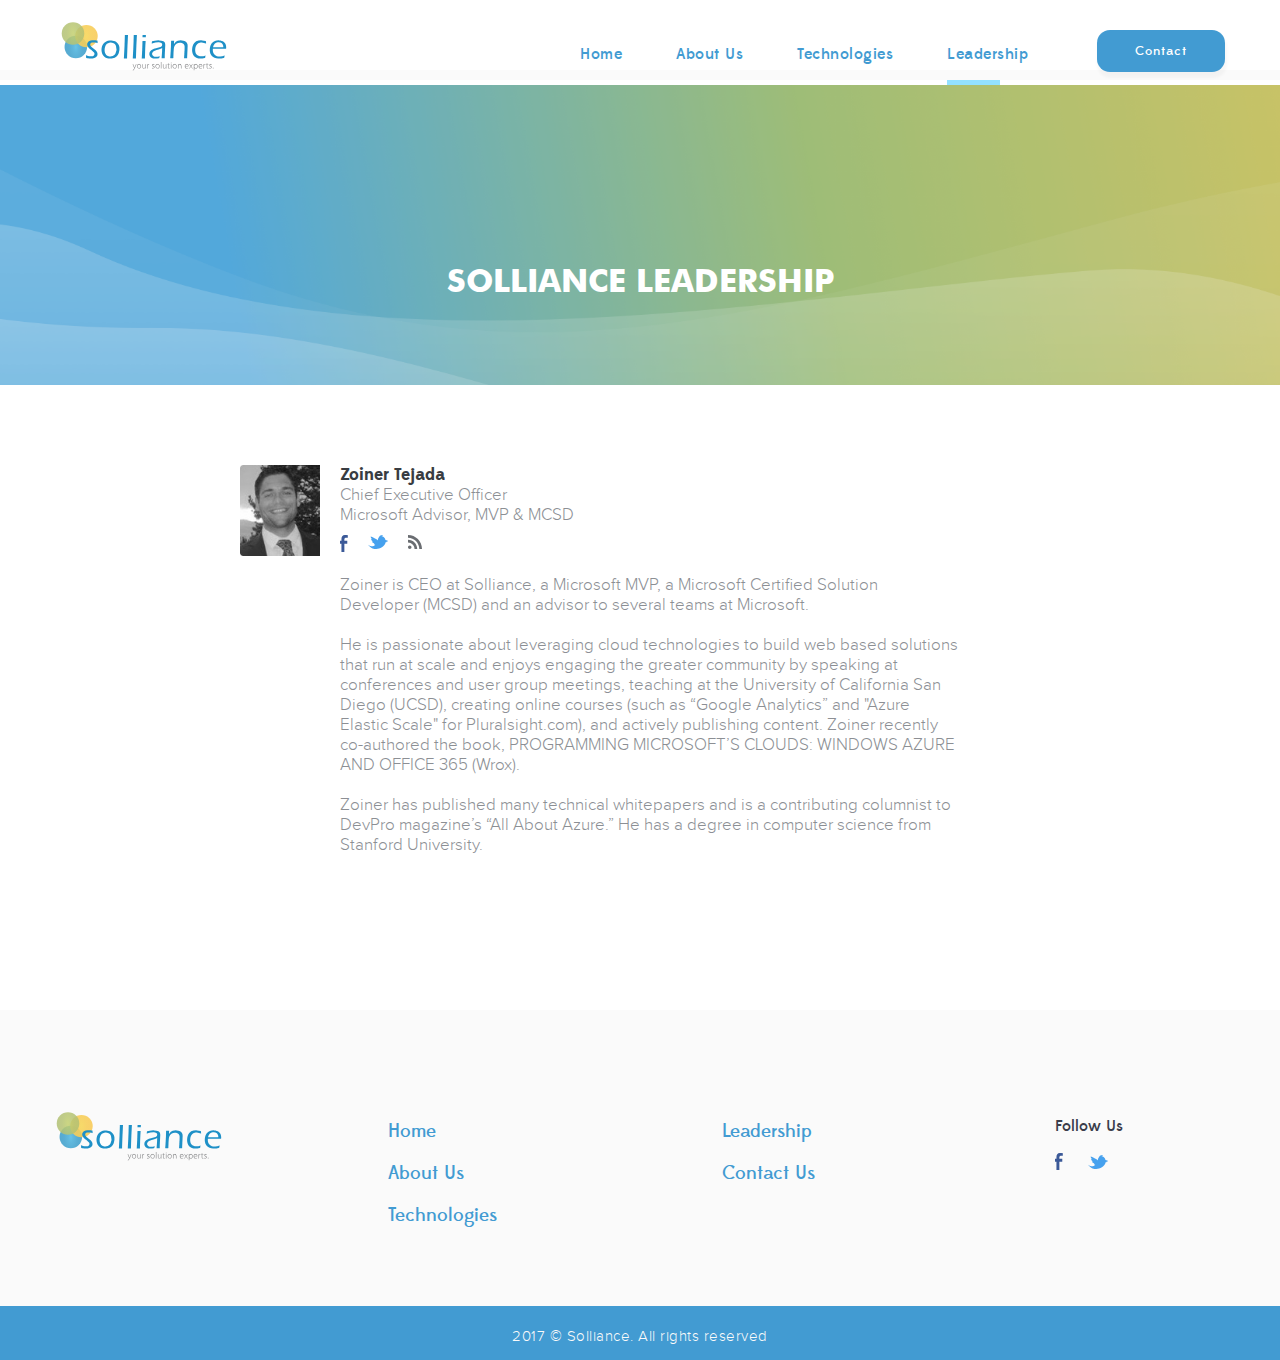
<file: zoiner.html>
<!DOCTYPE html>
<html lang="en">

<head>
	<meta charset="utf-8">
	<meta http-equiv="X-UA-Compatible" content="IE=edge">
	<meta name="viewport" content="width=device-width, initial-scale=1">
	<meta name="description" content="Zoiner is CEO at Solliance, a Microsoft MVP, a Microsoft Certified Solution Developer (MCSD) and an advisor to several teams at Microsoft. " />
	<title>About Zoiner Taejada, Solliance CEO</title>
	<!-- Favicon -->
	<link rel="shortcut icon" href="http://sollianceweb.azurewebsites.net/wp-content/uploads/2013/02/favicon.png" />
	<link rel="alternate" type="application/rss+xml" title="Solliance RSS Feed" href="http://solliance.net/feed/" />
	<!--[if lt IE 9]>
<script src="http://html5shiv.googlecode.com/svn/trunk/html5.js" type="text/javascript"></script>
<![endif]-->
	<link rel="alternate" type="application/rss+xml" title="Solliance &raquo; Feed" href="http://solliance.net/feed/" />
	<link rel="alternate" type="application/rss+xml" title="Solliance &raquo; Comments Feed" href="http://solliance.net/comments/feed/" />
	<link rel="alternate" type="application/rss+xml" title="Solliance &raquo; Homepage Comments Feed" href="http://solliance.net/homepage/feed/" />
	<link rel='canonical' href='http://solliance.net/zoiner/' />
	<link href="css/bootstrap.min.css" rel="stylesheet">
	<link href="css/style.css" rel="stylesheet">
	<link href="css/mobile.css" rel="stylesheet" media="(max-width:1170px)"> 
    
                	<link href="css/bxslider.css" rel="stylesheet"> 

    </head>

<body>
    <div class="mobile-bar"> <img class="mobile-logo-top" src="images/solliance-master.svg" width="150"> </div>
	<a class="mobile_menu black" data-open="nav10" id="mobile_menu"></a>
	<nav class="nav5 nav8 nav10 solid" id="nav">
		<a class="mobile_menu_close"></a>
		<div class="container">
			<a href="index.html" class="nav5_logo"><img src="images/solliance-master.svg" width="170"></a>
			<div class="right navlinks"> <a href="index.html">Home<br />&nbsp;</a> <a href="about.html">About Us<br />&nbsp;</a> <a href="tech.html">Technologies<br />&nbsp;</a> <a href="leadership.html">Leadership<br /><img class="active-state" src="images/navActiveState.svg"></a> <a href="contact-us.html" class="btn smallBtn">Contact</a> </div>
		</div>
	</nav>
	<header class="plain-hero">
		<div class="container">
			<h1 class="short-title short-title-white">Solliance Leadership</h1> </div>
	</header>
	<section class="bio-info">
		<div class="container">
			<div class="inner-content">
				<div class="flex">
					<div class="bio-info_block"> <img class="square-staff" src="images/zoiner-square.jpg" width="100" alt="" />
						<div class="inner full"> <span class="full">
							<span class="strong">Zoiner Tejada</span>
							<br /> Chief Executive Officer
							<br /> Microsoft Advisor, MVP & MCSD
							<br /> </span>
							<div style="margin-top:10px;">
								<a class="inline" href="#" target="_blank"><img src="images/facebook.svg" style="margin-right: 20px;"> </a>
								<a class="inline" href="#" target="_blank"><img src="images/twitter.svg" style="margin-right: 20px;"> </a>
								<a class="inline" href="#" target="_blank"><img src="images/website.svg"></a>
							</div>
							<br /> Zoiner is CEO at Solliance, a Microsoft MVP, a Microsoft Certified Solution Developer (MCSD) and an advisor to several teams at Microsoft.
							<br />
							<br /> He is passionate about leveraging cloud technologies to build web based solutions that run at scale and enjoys engaging the greater community by speaking at conferences and user group meetings, teaching at the University of California San Diego (UCSD), creating online courses (such as “Google Analytics” and "Azure Elastic Scale" for Pluralsight.com), and actively publishing content. Zoiner recently co-authored the book, PROGRAMMING MICROSOFT’S CLOUDS: WINDOWS AZURE AND OFFICE 365 (Wrox).
							<br />
							<br />Zoiner has published many technical whitepapers and is a contributing columnist to DevPro magazine’s “All About Azure.” He has a degree in computer science from Stanford University. </div>
					</div>
				</div>
			</div>
		</div>
	</section>
	<section class="sec9_8">
		<div class="container">
			<div class="flex">
				<div class="col270">
					<div class="nav5_logo"><img src="images/solliance-master.svg" width="170"></div>
				</div>
				<div class="col270">
					<div class="text"> <a class="footer-link" href="index.html">Home</a>
						<br /> <a class="footer-link" href="about.html">About Us</a>
						<br /> <a class="footer-link" href="tech.html">Technologies</a> </div>
				</div>
				<div class="col270">
					<div class="text"> <a class="footer-link" href="leadership.html">Leadership</a>
						<br /> <a class="footer-link" href="contact-us.html">Contact Us</a>
						<br /> </div>
				</div>
				<div class="col right">
					<div class="footer-text">Follow Us</div>
					<div>
						<a class="inline" href="#" target="_blank"><img src="/images/facebook.svg"> </a>
						<a class="inline" href="https://twitter.com/solliancenet" target="_blank"><img src="/images/twitter.svg"></a>
					</div>
				</div>
			</div>
		</div>
	</section>
	<footer class="footer8">
		<div class="container">
			<div class="middle"> 2017 © Solliance. All rights reserved </div>
		</div>
	</footer>
	<script src="js/jquery.min.js"></script>
	<script src="js/bootstrap.min.js"></script>
	<script src="js/script.js"></script>
</body>

</html>
</file>
<file: css/mobile.css>
/*
*
*
*
	Styles for all Landings
*
*
*
*/


@media(max-width:1170px){
	nav{
		position:fixed;
		left:0;
		top:0;
		height:100%;
		width:0px;
		overflow-x:hidden;
		z-index:1000;
	}
	
	nav.opened{
		width:320px;
		padding-left:60px;
		padding-right:20px;
	}
	
	nav .container{
		width:100%;
		padding:115px 0 0 0;
	}
	
	nav a{
		line-height:46px;
		font-size:14px;
		text-transform:uppercase;
		font-weight:300;
	}
	
	.mobile_menu, .mobile_menu_close, .mobile_socials{
		display:block;
	}
    .solid{
        height: 100%;
    }
	
}

@media(max-width:970px){
    .icon-left-small{
   float: none;
        width: 150px;
        margin: 0 auto !important;
        padding-bottom:30px;
        padding-top:30px;
        
    }
    .nav>li>a:hover{
    color: #fff;
                background-color: none;

}
    .nav>li>a:focus{
    color: #000;
        font-size:17px;
                background-color: none;
background: none;
}
    .nav>li>a:active{
    color: #000;
                background-color: none;
;
        font-size: inherit;
        
}
    ul .dropdown-menu a{
        line-height: 60px;
                background-color: none;

    }
    .social-blog{
        width: 30px !important;
        display: inline-block; 
        clear: none;
        margin: 15px;
    }
    .featured-rows-left{
        text-align:center;
    }
    .featured-tech{
        text-align: center !important;
    }
    .col-md-6:nth-child(2){
        margin-top:60px;
    }
    .alignTo-text{
      text-align:center !important;
        margin-top: 60px;
        padding:0;
    }
    .vert-align{
        padding: 0;
        margin: 0;
    
    }
    h2 .left{
        text-align:center;
    }
    .center-cut{
        width:320px;
        
    }
    .large-icon-feature{
        width: 270px;
    }
    .cta-embed {
        width: auto;
    }
    .align-right{
        float:none;
    }
    #flex { 
        display: flex; 
      -webkit-flex-flow: column-reverse;
  flex-flow: column-reverse;
    }
   
   
}

@media(max-width:770px){
	.container{
		padding-left:20px;
		padding-right:20px;
	}
    
}

@media(max-width:570px){
	h2{
		font-size:32px;
		line-height:42px;
	}

	h2.small{
		font-size:22px;
		line-height:32px;
	}
	
	.mobile_menu, .mobile_menu_close{
		top:20px;
		left:20px;
	}
	
	.mobile_menu.right, .mobile_menu_close.right{
		right:20px;
		left:auto;
	}
	
}

@media(max-width:370px){
	
}


/*
*
*
*
	Landing 1
*
*
*
*/

@media(max-width:1170px){
	.nav1{height:100%;}
	.nav1 .flex{display:block;}
	.nav1 .logo1{display:none;}
	.nav1_links{margin-bottom:30px;}
	.nav1_links li a, .nav1_links li a:focus, .nav1_links li{display:block;padding:0;}
	.nav1_links li a, .nav1_links li a:focus, .nav1_links li.active a{opacity:1; text-align:left;line-height:46px;font-size:14px;text-transform:uppercase;font-weight:300;}
	.nav1_btn1{display:block;margin:0;letter-spacing:0px;text-align:left;padding:0;height:auto;line-height:46px;font-size:14px;text-transform:uppercase;font-weight:300;opacity:0.5;}
	.nav1_btn1.blue, .nav1_btn1.blue:hover{background:none;}
    .centered-img{
        max-width: 100%;
    }
    .white{
        text-align:center !important;
    }
	
	.header1{height:auto;padding-bottom:80px;}
	.header1_pretitle{margin-top:120px;}
	
	.sec1_1{padding-bottom:80px;}	
	.bullit1{border:1px solid #e8e9ea;margin-bottom:20px;}
	
	.our_works{width:370px;margin-left:auto;margin-right:auto;}
	
	.sec3_1{height:auto;padding-bottom:100px;background-position:0 0; background-size: auto 100%;}
	
	.sec4_1{background-size:inherit;background-position:30% 50%;}
	.sec5_1{padding-bottom:0px;}
	.sec6_1{padding-bottom:40px;}
	.sec6_1_logos img{margin-bottom:30px;}
	.sec6_2_blocks_holder{margin-top:0;margin-bottom:50px;}
	.sec7_1{padding-bottom:80px;}
	.sec7_1_team_holder{display:block;}
	.sec7_1_team{width:auto;}
	.sec8_1{padding-bottom:80px;}
	.sec8_1 h2{margin-top:80px;}
	.footer1_info, .footer1_links{float:none;}
	.footer1_buy{position:static;margin-top:50px;}
	.footer1 .line{display:none;}
}

@media(max-width:970px){
	.sec3_1_pretitle{margin-top:60px;}
	.sec3_1_text{max-width:400px;}
	.sec4_1{background:#fff;height:auto;padding-bottom:60px;}
	.sec4_1 .sec3_1_pretitle{margin-top:60px;}
	.sec4_1 .bg_mobile{display:block;margin-top:30px;}
	.footer1_links .col{margin-bottom:50px;}
	.footer1_dark{margin-top:50px;}
}

@media(max-width:770px){
	.header1{height:auto;padding-bottom:60px;}
	.header1_pretitle{font-size:20px;line-height:32px;margin-top:80px;}
	.header1 h1{font-size:42px;line-height:52px;margin-top:60px;}
	.header1_buttons{margin-top:60px;}
	.sec5_1_text{font-size:20px;line-height:32px;}
	#sec5_1_pager a:not(.active){display:none;}
}

@media(max-width:570px){
	.header1_button1{clear:both;}
	.header1_button2{margin-left:20px;margin-top:30px;margin-right:20px;}
	.our_works_button{margin-left:auto;margin-right:auto;}
	.sec2_1{padding-bottom:80px;}
	.sec2_1 h2{margin-top:80px;}
	.sec5_1{padding-top:80px;}
	.sec7_1 h2{margin-top:80px;}
	.footer1{padding-top:80px;}
	.footer1_dark{height:auto;padding-bottom:40px;}
	.footer1_dark .right, .footer1_dark .left{float:none;line-height:32px;text-align:center;}
	.footer1_dark .right a{display:block;margin-left:0;line-height:32px;}
	.inner.full {
		display:block; 
		margin:0 auto;
		padding:0;
		float:none;
		position: static;
	}
	.square-staff{
		display: block; 
		clear:left;
				position: static;

	}
	.textpad{
		width: 320px;
		margin-top:20px;
		padding: 0 20px;
	}
	.bio-info_block{
		margin:0 auto;
		width:100%;
		padding:0;
		clear:left;
		float:none;
				position: static;

	}
	.flex{
		margin:0 auto;
	}
	.short-title-white{
		margin-top: 120px !important;
		padding-top:-20px;
	}
	
	.anchor-columns{
		visibility: hidden;
	}
	.sec2_19{
		background-image: none;
		background-color: #fafafa;
		margin-top:-170px !important;
		padding-top:0;
		text-align: center !important;
		padding-left: 0 !important;
	}
	h3.title-small{
		text-align:center;
	}
	.text{
		text-align:center;
	}
	.sec1_19_block{
		text-align:center;
		margin: 0 auto;
		padding: 0;
		float: none;
	}
	.blocks-right{
		float: none;
		text-align: center;
		margin: 50px auto;
	}
	h2.left{
		text-align:center;
		margin-top:50px;
	}
	.rocket{
		width:350px;
		margin: 0 auto !important;
		text-align:center !important;
		
		float: none;
	}
	.ico{
		margin-top:50px;
	}
	.buttonMain{
		text-align: center !important;
		margin: 0 auto !important;
		
		width: 280px !important;
		
	}
	.drop{
		position: absolute;
		bottom: 0 !important;
		left: 60px;
		margin: 0 auto !important;
		float: none !important;
		text-align: center !important;
		padding: 0 !important;
	}
	.middle{
		text-align: center !important;
		float: none !important;
		margin: 0 auto !important;
		padding: 0;
	
	}
	.header10{
		text-align: center !important;
		
	}
	.inner h1{
		text-align:center;
		margin-bottom:20px;
	}
	.text{
		margin-bottom: 10px;
	}
	.sec3_1_text{
		text-align: center;
		padding: 0 10px;
	}
	.right{
	
	}
	.inline{
		display: inline;
	}
	.inner-content{
		padding:0px !important;
		margin: 0 auto !important;
		float: none;
		width: auto;
		display: block;
	
		
	}
	.inner-content p{
		padding:0 20px !important;
		display: block;		
	}
		.inlineImg{
		display: block;
		clear: right;
		margin: 30px auto;
		padding:0;
		width: 260px;
			float: none;
		
	}
	
	.short-header-leadership{
		background-position:70% 20%;
		background-size: cover
	}
	.short-header-tech{
		background-position:70% 20%;
		background-size: cover
	}
	.short-header-about{
		background-position:75% 20%;
		background-size: cover
	}

	.left{
		
		text-align:center !important;
	float: none;
	margin: 0 auto;
		padding:0;
	}
	.inline{
		display: inline !important;
		clear: none;
	}
	.form-elements{
	padding-left: 0;
}
}

@media(max-width:410px){
	.our_works {width:auto;}
	.our_works img{width:100%;}
	.sec7_1_text{padding-left:20px;padding-right:20px;}
	.spacer{padding-left:0;}
}

@media(max-width:370px){
	
}


/*
*
*
*
	Landing 2
*
*
*
*/

@media(max-width:1170px){
	.nav2{background:#222328;height:100%;z-index:1000;}
	.nav2 .container{padding-top:115px;}
	.nav2 .flex{display:block;height:auto;}
	.nav2 .logo1{height:50px; display:none;}
	.nav2_links{margin-top:0;}
	.nav2_links .link, .nav2 .nav2_btn, .nav2 .nav2_btn.play_market, .nav2 .nav2_btn:focus{display:block;margin:0;letter-spacing:0;line-height:46px;font-size:14px;text-transform:uppercase;font-weight:300;background:none;border:none;height:auto;margin:0;padding:0;color:#fff;opacity:0.5;}
	.nav2_links .link{margin-bottom:30px;opacity:1;}
	.header2{height:auto;padding-bottom:480px;}
	.header2_pretitle{margin-top:80px;}
	.sec1_2{padding-top:80px;padding-bottom:80px;}
	.sec1_2 .half{margin-left:0;width:45%;}
	.sec1_2 .half.right{margin-left:10%;margin-right:0;}
	.sec1_2 .line{width:100%;}
	.sec2_2 .inner{margin-right:40%;}
	.sec2_2 .img_right{max-width:33%;}
	.sec2_2 h2{margin-top:100px;}
	.sec2_2 .sec1_2_text{margin-bottom:50px;}
	.sec2_2 .container{padding-bottom:0;}
	.sec3_2{height:auto;padding-bottom:80px;}
	.sec3_2_img{max-width:33%;margin-top:130px;}
	.sec3_2_inner{float:none;margin-left:40%;width:auto;margin-top:80px;}
	.sec3_2_col{margin-top:40px;margin-right:0;width:100%;float:none;}
	.sec3_2_col img{float:left;}
	.sec3_2_col .title{margin-left:80px;line-height:41px;}
	.sec3_2_col .clr{display:none;}
	.sec3_2 .sec3_2_btn{margin-top:30px;}
	.sec4_2{padding-bottom:50px;}
	.sec4_2 .partners{display:block; text-align:center;}
	.sec4_2 .partners img{margin:0 15px 30px 15px;}
	.sec5_2 .inner{max-width:570px;}
	.sec6_2{padding-top:60px;padding-bottom:80px;}
	.sec6_2 h2 span{display:inline;}
	.sec6_2_video{float:none;margin-bottom:50px;}
	.sec6_2_left{max-width:100%;}
	.sec6_2 .line{margin-top:50px;display:none;}
	.footer2_nav2{width:100%;height:auto;overflow-x:visible;position:static;margin-top:50px;}
	.footer2_nav .links{float:none;text-align:center;}
	.footer2_nav .links a{margin-left:30px;margin-right:30px;}
	.footer2_nav .socials{float:none;text-align:center;margin-top:30px;}
	.footer2_nav2 .flex{display:block;}
	.footer2_nav2 .logo1{float:left;height:62px;margin-left:40px;margin-top:7px;}
	.footer2_nav2 .nav2_links{margin-left:240px;margin-top:0;}
	.footer2_nav2 .nav2_links .link{display:inline-block;margin:0 20px;}
}

@media(max-width:970px){
	.sec5_2 h2{max-width:400px;margin-left:0;}
	.footer2{height:auto;padding-bottom:50px;}
	.footer2_nav2 .logo1{float:none;margin:0 auto;}
	.footer2_nav2 .nav2_links{margin-left:0px;text-align:center;}
	.footer2_nav2 .mobile_row2{display:block;}
}

@media(max-width:770px){
	.header2 h1, .footer2 h1{font-size:42px;line-height:52px;}
	.sec1_2{padding-bottom:80px;}
	.sec1_2 .half{width:100%;padding:0 20px;}
	.sec1_2 .half.right{margin:0 auto;}
	.sec5_2 .inner{max-width:370px;}
	.sec6_2{padding-bottom:60px;}
	.sec6_2_video{width:530px;height:344px;}
	.sec6_2_video video{width:100%;height:100%;}
	.sec6_2_blocks_holder{display:block;}
	.sec6_2 .sec6_2_block{width:100%;padding:25px 20px;}
	.sec6_2_block .title{margin-bottom:0;}
	.sec7_2_btn{margin-bottom:20px;}
	.footer2_nav .links, .footer2_nav .socials{text-align:left;}
	.footer2_nav .links a{margin:0 10px 20px 10px;display:inline-block;}
	.footer2_nav .socials a{margin-left:10px;margin-right:16px;}
	.hide_570{display:none;}
	.footer2 .header2_pretitle{margin-top:190px;}
}

@media(max-width:570px){
	.header2{padding-bottom:370px;}
	.header2_block{width:320px;height:320px;margin-left:-160px;background-size:cover;}
	.sec2_2 .img_right{display:none;}
	.sec2_2 .inner{margin-right:0;}
	.sec3_2_img{float:none;max-height:300px;margin:50px auto 0 auto;width:auto;}
	.sec3_2_inner{margin-left:0;margin-top:60px;}
	.sec3_2_col .clr{display:block;}
	.sec6_2_video{width:280px;height:182px;}

}

@media(max-width:410px){
	.sec5_2_feature{width:100%;}
	.footer2_nav .socials a{margin:0 5px;}
}

@media(max-width:370px){
	
}


/*
*
*
*
	Landing 3
*
*
*
*/

@media(max-width:1170px){
	.nav3{background:#222328;position:fixed;left:0;top:0;height:100%;width:0px;z-index:1000;}
	.nav3 .left, .nav3 .right{float:none;}
	.nav3 .right{margin-top:30px;}
	.nav3 .left a, .nav3 .right a{display:block;margin:0;line-height:46px;font-size:14px;text-transform:uppercase;font-weight:300;}
	.nav3 .right a.grey{opacity:0.5;margin-bottom:30px;}
	.nav3 .right a.btn, .nav3 .right a{border:none;line-height:46px;padding:0;text-align:left;opacity:0.5;}
	.nav3 .mobile_menu_close{display:none;}
	.sec1_3_text span{display:inline;}
	.sec1_3{overflow-x:hidden;}
	.sec1_3 .container{position:relative;}
	.bg_sec1_3{position:absolute;right:400px;}
	.sec1_3_pluses{margin-top:80px;}
	.sec2_3{padding-bottom:80px;}
	.sec3_3{padding:80px 0 60px 0;}
	.sec6_3{padding:80px 0;}
	.sec6_3 h2{font-size:32px;line-height:42px;}
	.footer3 .footer1_info{max-width:100%;}
	.footer3 .footer1_info .text{display:inline-block;}
	.footer3{padding-bottom:165px;}
	.footer3 .container{position:relative;padding-bottom:60px;}
	.footer3 .footer1_info{position:absolute;left:20px;right:20px;bottom:-105px;margin-top:0;}
	.footer3 .footer1_info_logo{margin-top:12px;float:right;}
}

@media(max-width:970px){
	.sec1_3{padding:80px 0 80px 0;}
	.sec5_3_slider li{height:auto;padding-bottom:70px;}
	.sec5_3_slider .quote{margin:90px auto 45px auto;}
	.sec5_3 .bx-wrapper .bx-prev, .sec5_3 .bx-wrapper .bx-next{top:auto;bottom:100px;}
	.sec3_3 .logos{display:block;text-align:center;}
	.sec3_3 .logos img{margin:0 20px 30px 20px;}
}

@media(max-width:770px){
	.header3{height:auto;padding-bottom:90px;}
	.header3 h1{margin-top:50px;}
	.header3_input_holder{margin-top:60px;}
	.header3_input_holder input[type="text"]{width:250px;}
	.sec1_3{padding-bottom:0;}
	.footer3 .footer1_links .col{width:170px;margin-right:30px;margin-left:30px;}
}

@media(max-width:570px){
	.header3 h1{font-size:42px;line-height:52px;}
	.header3_input_holder{text-align:center;border:none;}
	.header3_input_holder input[type="text"]{width:230px;margin:0 25px;text-align:center;float:none;border-bottom:2px solid rgba(255,255,255,0.3);}
	.header3_input_holder button{float:none;margin-top:20px;}
	.bg_sec1_3{float:none;width:100%;position:static;}
	.sec1_3{padding-bottom:60px;}
	.sec1_3_pluses{float:none;margin-left:53px;width:auto;}
	.sec1_3_pluses .text{margin-bottom:0;height:240px;}
	.sec1_3_pluses .text.last{height:auto;}
	.sec2_3{padding-top:60px;}
	.sec6_3{padding-top:70px;padding-bottom:70px;}
	.sec6_3 .header3_input_holder{margin-top:60px;}
	.sec6_3 .header3_input_holder.focused{box-shadow:none;}
	.footer3 .footer1_links{margin-top:0;}
	.footer3 .footer1_info_logo{float:none;}
}

@media(max-width:370px){
	
}


/*
*
*
*
	Landing 4
*
*
*
*/

@media(max-width:1170px){
	.nav4 a, .nav4 a:focus{display:block;margin:0;line-height:46px;font-size:14px;text-transform:uppercase;font-weight:300;}
	.nav4 a.nav4_btn, .nav4 a.nav4_btn:hover{display:block;float:none;background:none;padding:0;margin:0;color:#222328;line-height:46px;font-size:14px;text-transform:uppercase;font-weight:300;}
	.nav4 .mobile_socials a{display:inline-block;margin-right:20px;}
	.nav4 .mobile_menu_close{display:block;}
	.header4{padding-bottom:80px;}
	.header4_video{float:none;margin-top:60px;}
	.header4 .sec3_1_pretitle{margin-top:60px;}
	.bg_sec1_4{width:100%;}
	.sec1_4{padding:80px 0 0 0;}
	.sec1_4_block{width:100%;margin-bottom:60px;}
	.sec2_4{padding-top:80px;}
	.sec2_4 .inner{width:100%;}
	.sec2_4_block{width:45%;}
	.sec3_4 {padding-top:80px;padding-bottom:80px;}
	.bg_sec3_4{width:100%;position:static;}
	.sec3_4 .inner{margin-left:0;margin-top:60px;}
	.sec3_4 h2, .sec4_4 h2, .sec4_4 h3{font-size:42px;line-height:52px;}
	.sec4_4{padding-top:80px;padding-bottom:80px;}
	.bg_sec4_4{position:static;width:100%;}
	.sec4_4 .inner{margin-right:0;margin-top:50px;}
	.sec4_4_line{margin:50px 0;}
	.sec5_4{padding:80px 0;}
	.sec5_4 .sec3_4_text{float:none;display:block;margin:0 auto;}
	.sec5_4 .sec3_4_text:nth-of-type(2n){float:none;display:block;margin:0 auto;margin-top:70px;}
	.footer4 .left, .footer4 .right{float:none;margin-bottom:0;text-align:center;}
	.footer4 .left a, .footer4 .right a{margin-left:15px; margin-right:15px;}
}

@media(max-width:970px){
	
}

@media(max-width:770px){
	.header4 .container{position:relative;}
	.header4 .header3_pretitle{position:absolute;top:50px;left:0;right:0;margin:0;}
	.header4 .container{padding-top:130px;}
	.header4 .left, .header4 .download{margin-bottom:0px;}
	.header4 h1{font-size:42px;line-height:52px;}
	.sec2_4_block_bottom .left{margin-right:0;}
	.sec2_4_block_bottom a{float:none;margin-bottom:40px;}
}

@media(max-width:570px){
	.header4{text-align:center;}
	.header4 .container{padding-top:20px;}
	.header4 .left{margin-bottom:0px;float:none;display:block;width:100%;margin-top:100px;}
	.header4 .left a{float:none;}
	.header4 .left a:last-child{margin-right:0;}
	.header4 .download{margin-bottom:0px;margin-top:30px;float:none;display:inline-block;}
	.header4 h1{text-align:center;}
	.header4_video, .header4_video video{width:280px;height:190px;margin-left:auto;margin-right:auto;}
	.header4 .sec3_1_btn{width:auto;padding:0 20px; font-size:12px;display:inline-block;}
	.sec1_4{padding-bottom:20px;}
	.sec1_4_block{text-align:center;}
	.sec1_4_block .image{float:none;height:auto;display:inline-block;}
	.sec1_4_block .inner{margin-left:0;}
	.sec2_4 h2{font-size:32px;line-height:42px;}
	.sec2_4_block{width:100%;float:none;margin-bottom:60px;}
	.sec2_4_block_bottom{margin-top:0;}
	.sec4_4_big_btn, .sec4_4_big_btn:focus{padding:0 20px;letter-spacing:1px;font-size:12px;}
	.sec5_4 .sec3_4_text{width:100%;}
	.footer4 .mobile_row2{display:block;margin:20px auto;}
	.footer4 .right, .footer4 .left{margin-bottom:20px;}
}

@media(max-width:370px){
	.sec2_4_block_bottom a, .sec2_4_block_bottom a:focus{padding:0;display:block;font-size:12px;letter-spacing:1px;text-align:center;}
	.sec4_4_big_btn, .sec4_4_big_btn:focus{padding:0;display:block;}
}


/*
*
*
*
	Landing 5
*
*
*
*/

@media(max-width:1200px){
	.footer5 .left{float:none;margin:0;}
	.footer5 .right{float:none;margin-top:70px;text-align:left;}
	.footer5_col{margin:0 30px 40px 0px;text-align:left;}
}

@media(max-width:1170px){
	.nav5{background:#429BD2;top:0;position:fixed;z-index:1000;}
	.nav5 .nav5_logo{display:none;}
	.nav5 a{
        margin:0;
        display:block;
        line-height:46px;
        font-size:14px;
        text-transform:uppercase;
        font-weight:300;}
	.nav5 .socials{float:none;margin:0;height:40px;line-height:40px;margin-top:30px;}
	.nav5 .socials a{margin-right:27px;margin-left:0;display:inline-block;vertical-align:middle;}
	.nav5 .mobile_menu_close{display:block;}
	.nav5 .btn {background: #fff; color: #000 !important; }
	.header5{padding-top:100px;}
	.header5 h1{font-size:52px;line-height:62px;margin-bottom:80px;}
	.header5_text{margin-top:80px;}
	.sec1_5{padding:80px 0;}
	.sec1_5 h2 span{display:inline;}
	.sec1_5 .line{display:none;}
	.sec1_5 .half, .sec1_5 .half.right{float:none;width:100%;}
	.sec1_2_text{margin-top:50px;}
	.sec2_5{padding:80px 0 150px 0;}
	.sec2_5 .bx-wrapper .bx-prev{left:30px;}
	.sec2_5 .bx-wrapper .bx-next{right:30px;}
	.sec3_5{padding:80px 0;}
	.sec3_5 .opening_tabs{width:410px;}
	.sec4_5{height:auto;padding-bottom:80px;background-position:85% 0;background-size:cover;}
	.sec4_5 .inner{margin-left:40%;}
	.sec4_5 .sec3_1_pretitle{margin-top:90px;}
	.sec5_5{padding-top:80px;}
	.sec5_5_col{margin-right:0;display:inline-block;float:none;vertical-align:top;margin-bottom:70px;}
	.sec5_5_col.last{margin-bottom:0;}
	.sec6_5{text-align:center;padding:80px 0;}
	.sec6_5_label{text-align:left;}
	.sec6_5_form button{float:none;}
	.footer5{padding:80px 0 0 0;}
}

@media(max-width:990px){
	.sec4_5 .inner{margin-left:30%;}
}

@media(max-width:970px){
	.sec2_5_slider .slide{width:100%;}
}

@media(max-width:770px){
	.sec3_5{padding-bottom:70px;}
	.sec3_5 .opening_tabs{width:100%;float:none;}
	.sec3_5 .right{float:none;margin:0 auto;margin-top:70px;text-align:center;padding-left:0;}
	.sec4_5 {background:none;}
	.sec4_5 .inner{margin-left:0;}
	.sec5_5{padding-bottom:40px;}
}

@media(max-width:570px){
	.sec2_5{padding-bottom:140px;}
	.sec2_5_slider .slide{height:400px;}
	.sec2_5_slider .slide .info{text-align:center;}
	.sec2_5_slider .slide .info .left{float:none;}
	.sec2_5_slider .slide .info a{margin:20px auto 0 auto;}
	.sec6_5 .half{width:100%;float:none;margin-right:0;}
	.sec6_5_form input{width:100%;}
}

@media(max-width:410px){
	.header5 h1{font-size:42px;line-height:52px;}
	.sec5_5_col{width:100%;}
	.sec5_5_col img{width:100%;}
	.footer5 .left{width:100%;}
	.footer5_left_link{display:block;margin:10px 0;}
}

@media(max-width:370px){
	
}


/*
*
*
*
	Landing 6
*
*
*
*/

@media(max-width:1170px){
	.nav6{background:#fff;top:0;left:auto;right:0;position:fixed;z-index:1000;}
	.nav6 .logo, .nav6 .right{float:none;margin-bottom:30px;display:block;}
	.nav6 .logo{display:none;}
	.nav6 .right .btn, .nav6 .right .btn:focus, .nav6 .right .btn:hover{margin:0;background:none;color:none;text-align:left;padding:0;display:block;height:46px;line-height:46px;font-size:14px;text-transform:uppercase;font-weight:300;opacity:0.5;margin-top:30px;}
	.nav6 .right a.header6_menu{display:none;}
	.nav6 .middle_links{margin:0;text-align:left;}
	.nav6 .middle_links a, .nav6 .middle_links a:focus{margin:0;display:block;line-height:46px;font-size:14px;text-transform:uppercase;font-weight:300;}
	.sub_nav6 .separator{float:none;display:inline-block;vertical-align:top;}
	.sub_nav6 a{width:110px;float:none;}
	.header6 .container{padding-top:120px;}
	.sec1_6{height:auto;padding-bottom:30px;padding-top:80px;}
	.sec1_6 .flex{display:block;width:370px;margin:0 auto;}
	.sec1_6_block{margin-bottom:50px;}
	.sec2_6{height:auto;padding-bottom:0px;padding-top:80px;}
	.sec2_6 .bullit1{border:none;padding-top:0px;padding-bottom:0px;margin-bottom:80px;}
	.sec3_6{height:auto;padding-bottom:80px;padding-top:80px;}
	.sec3_6_block, .sec3_6_block.last{margin-left:auto;margin-right:auto;float:none;margin-bottom:50px;}
	.sec3_6_text span{display:inline;}
	.sec4_6{padding-top:80px;}
	.sec5_6{height:auto;padding-bottom:80px;padding-top:80px;}
	.sec5_6 .flex{display:block;}
	.sec5_6_block{margin:0 10px 40px 10px;width:270px;display:inline-block;}
	.sec6_6{padding:80px 0;height:auto;}
	.sec7_6 {height:auto;padding-bottom:40px;padding-top:80px;}
	.sec7_6 .col{margin-bottom:40px;float:none;display:inline-block;vertical-align:top;}
	.sec7_6 .col.right{float:none;display:inline-block;}
	.footer6{height:auto;padding-bottom:50px;}
	.footer6 .left, .footer6 .right{float:none;margin:10px 0;text-align:center;}
	.footer6 .middle{margin:0;}
    .active-state{
        visibility: hidden;
    }
}

@media(max-width:970px){
	.sec4_6_slider{top:80px;left:430px;}
    
}

@media(max-width:770px){
	.header6 .container{padding-top:150px;}
	.sub_nav6 .separator{display:none;}
	.sub_nav6 a{width:16%;}
	.sec4_6{padding-bottom:0;}
	.sec4_6_slider{position:static;margin-bottom:50px;}
}

@media(max-width:570px){
	.sec4_6{padding-top:100px;}
	.header6 .container{padding-top:80px;}
	.sec3_6_block{width:100%;}
	.sec3_6_block img{max-width:100%;}
	.sec4_6_slider{margin-left:-150px;}
	.sec6_6 h2{font-size:42px;line-height:52px;}
}

@media(max-width:450px){
	.switch{width:auto;display:inline-block;}
	.switch a, .switch a:focus{padding:0 30px;font-size:10px;}
}

@media(max-width:410px){
	.header6 h1{font-size:42px;line-height:52px;}
	.sec3_6_block .info{text-align:center;}
	.sec3_6_block .info img{float:none;margin:0 auto 10px auto;display:block;}
	.sec3_6_block .info .about{float:none;margin:0;}
	.sec1_6 .flex, .sec1_6_block, .sec1_6_block img{width:100%;}
}


/*
*
*
*
	Landing 7
*
*
*
*/

@media(max-width:1170px){
	.nav7{width:100%;height:auto;background:#222328;left:auto;right:0;top:0;width:0;height:100%;z-index:1000;}
	.nav7 .header6_menu, .nav7 .nav5_logo{display:none;}
	.header7{padding-bottom:80px;padding-top:100px;}
	.header7 .right{position:static;margin-top:50px;}
	.sec1_7{padding-top:80px;}
	.sec1_7 h2 span, .sec5_7 h2 span{display:inline;}
	.sec1_7 .container{padding-bottom:550px;}
	.sec2_7{padding:80px 0 50px 0;}
	.sec3_7{padding:80px 0 50px 0;}
	.sec3_7 .flex{display:block;}
	.sec3_7_block{margin:0 auto 50px auto;}
	.sec4_7 .sec5_6_block{text-align:center;}
	.sec5_7{padding:80px 0 0 0;}
	.sec6_7{padding:80px 0;}
	.sec6_7 .left, .sec6_7 .right{float:none;width:100%;max-width:100%;text-align:center;}
	.sec6_7 .right{margin-top:40px;}
	.sec7_7{padding:80px 0 150px 0;}
	/*m=1 content section*/
		.content-wrap{padding:30px 0 60px 0;}

	.sec7_7_slider .logo{max-width:170px;}
	.sec7_7_slider .inner{margin-left:200px;}
	.footer7{padding-top:80px;}
}

@media(max-width:992px){
	.sec1_7 .container{padding-bottom:450px;}
}

@media(max-width:970px){
	.header7 h1{font-size:52px;line-height:62px;}
	.sec2_7 .flex{justify-content:center;}
	.sec7_7_slider .logo{float:none;display:block;margin:0 auto 50px auto;}
	.sec7_7_slider .inner{margin-left:0;}
	.sec7_7_slider .inner .info{text-align:center;}
	.sec7_7_slider .author_logo, .sec7_7_slider .left{display:inline-block;float:none;vertical-align:top;text-align:left;}
	.sec7_7_slider .bx-wrapper .bx-pager{left:0;width:100%;}
}

@media(max-width:770px){
	.sec3_7_block{width:100%;}
	.sec6_7 h2{font-size:42px;line-height:52px;}
	.footer7 form{width:auto;padding:40px;}
	.footer7 .block370, .footer7 .block170{width:100%;float:none;}
	.footer7 .flex{flex-wrap:wrap;justify-content:center;}
	.footer7_block{margin-bottom:60px;}
}

@media(max-width:570px){
	.sec1_7 .container{padding-bottom:300px;}
	.sec5_7 .flex{justify-content:center;}
	.sec3_7_block{height:auto;padding:40px;text-align:center;}
	.sec3_7_block h3{text-align:center;font-size:32px;line-height:42px;}
	.sec3_7_block .sec3_5_btn{position:static;margin-top:50px;}
	.sec4_7 .sec5_6_block{margin-left:auto;margin-right:auto;}
	.sec4_7 .sec4_5_btn{margin-top:50px;}
}

@media(max-width:410px){
	.header7 h1{font-size:42px;line-height:52px;}
	.header7 .right{width:100%;padding:35px 30px;text-align:center;}
	.sec1_7 .container{padding-bottom:230px;}
	.sec2_7_block{width:100%;height:300px;}
	.sec2_7_block .inner{font-size:32px;line-height:42px;}
	.sec3_7_block .sec3_5_btn{padding:0;width:100%;}
	.sec4_7 .sec5_6_block, .sec4_7 .sec5_6_block img{width:100%;}
	.sec6_7 .sec4_4_big_btn{display:inline-block;padding:0 30px;}
	.sec7_7_slider .inner p{font-size:16px;line-height:22px;}
	.footer7 form{padding-left:20px;padding-right:20px;}
}



/*
*
*
*
	Landing 8
*
*
*
*/

@media(max-width:1170px){
	.navlinks a{
        color:#fff;
        line-height:36px;
        font-size:18px;
        text-transform:uppercase;
        font-weight:300; 
        margin-top:-10px; }
	.navlinks{float:left;margin-top:0px; }
	/*m=1*/
	.smallBtn{background-color: #000;
		margin-left:0;display:block;background:none;border:none;text-align:left;padding:0;line-height:46px;font-size:14px;text-transform:uppercase;font-weight:300;color:#fff;opacity:0.5;
	}
    .author-img{
        text-align:center;
        width: 90px;
        margin: 0 auto;
        float: none !important;
        padding: 10px;
        display: block;
        clear: both;
    }
	/*m=1*/
    .blog-ident{
        display: block;
        clear: left;
        text-align:center;
        float: none;
    }
    .round-thumb{
         width:100px;
        text-align:center;
        margin: 0 auto;
        float: none;
        display: block;
       
    }
    .blog-preview-body{
        text-align:left;
        padding:0 !important;
    }
    .blog-date{
        width: 100%;
        padding: 0 0 20px 0;
    }
	.nav8 .mobile_socials a{display:inline-block;margin-right:20px;}
	.header8 {padding-top:120px;}
	.header8 .container{padding-bottom:350px;}
	.sec1_8{padding-bottom:20px;}
	.sec1_8 .flex{display:block;text-align:center;}
	.sec1_8 .partner{display:inline-block;margin:0 20px 50px 20px;}
	.sec2_8{padding:80px 0 100px 0;}
	.sec2_8 .right{margin-top:100px;margin-left:500px;}
	.sec4_8{padding:80px 0 0 0;}
	.sec5_8{padding:80px 0;}
	.sec5_8_block{width:100%;}
	.sec6_8{padding-bottom:0px;padding-top:80px;}
	.sec6_8_slider .flex{flex-wrap:wrap;justify-content:center;max-width:370px;margin:0 auto;}
	.sec7_8{padding:80px 0;}
	.sec7_8_block{width:100%;}
	.sec8_8{padding:80px 0;}
	.sec9_8{padding:80px 0;}
	.sec9_8 .line{margin-top:10px;}
	.sec9_8 .col, .sec9_8 .col.right{float:none;display:inline-block;margin-bottom:50px;vertical-align:top;}
}

@media(max-width:991px){
	.sec2_8 .right{margin-left:400px;}
	.footer8 .left, .footer8 .right{float:none;text-align:center;margin-bottom:20px;}
	.footer8 .middle{margin:0;}
}

@media(max-width:970px){
	
}

@media(max-width:770px){
	.header8 h1{font-size:42px;line-height:52px;}
	.header8 .sec1_6_block_btn{margin-bottom:20px;}
	.sec2_8{background-image:none;padding-bottom:80px;}
	.sec2_8 .right, .sec2_8 .right h3{margin-left:0;text-align:center;}
	.sec9_8 .flex{display:block;text-align:center;}
	.sec9_8 .col270{width:100%;margin-bottom:20px;}
	.sec9_8 .col270 .sec3_5_btn{float:none;}
}

@media(max-width:570px){
	.header8 .container{padding-bottom:250px;}
	.sec3_8 .sec5_6_block{margin-left:0;margin-right:0;}
	.sec5_8_block img{float:none;display:block;margin:0 auto 30px auto;}
	.sec5_8_block .inner{margin-left:0;}
	.sec5_8_block .inner .author{left:0;right:0;text-align:center;}
}

@media(max-width:410px){
	.sec3_8 .sec5_6_block, .sec3_8 .sec5_6_block img{width:100%}
	.sec5_8_block{padding-left:20px;padding-right:20px;text-align:center;}
}

@media(max-width:370px){
	.header8 .sec1_6_block_btn{margin-left:0;margin-right:0;width:100%;}
	.header8 .container{padding-bottom:150px;}
	.sec1_6_block_btn{padding:0;width:100%;}
	.sec6_8_block{padding-left:20px;padding-right:20px;}
	.sec6_8 .sec3_5_btn{left:20px;right:20px;}
	.sec7_8 .sec4_5_btn{letter-spacing:1px;font-size:12px;}
	.sec9_8 .col, .sec9_8 .col.right{margin-right:0;width:100%;text-align:center;}
}



/*
*
*
*
	Landing 9
*
*
* 
*/

@media(max-width:1170px){
	.nav9{background:#f0ecdd;top:0;z-index:1000;position:fixed;}
	.nav9 .nav5_logo{position:absolute;width:100%;top:60px;left:0;margin:0;display:none;}
	.nav9 .left, .nav9 .right{float:none;text-align:left;}
	.nav9 .left{margin-top:0px;margin-bottom:30px;}
	.nav9 a{display:block;}
	.nav9 .cart{line-height:46px;margin-bottom:30px;}
	.nav9 .btn, .nav9 .btn.blue, .nav9 .btn.blue:hover, .nav9 .btn.blue:focus{margin-left:0;border:none;padding:0;text-align:left;background:none;color:#222328;letter-spacing:0px;opacity:0.5;line-height:46px;font-size:14px;text-transform:uppercase;font-weight:300;}
	.nav9 .mobile_socials a{display:inline-block;margin-right:20px;}
	.nav9 .mobile_menu_close{display:block;}
	.header9{padding-top:100px;}
	.sec1_9{padding:80px 0;}
	.sec1_9 h2 span{display:inline;}
	.sec1_9 .flex{flex-wrap:wrap;width:370px;margin-left:auto;margin-right:auto;}
	.sec1_9_block{width:100%;margin-bottom:50px;}
	.sec2_9{padding:80px 0;}
	.sec2_9_block.block2{width:370px;min-height:388px;}
	.sec2_9_block.block2 img{max-width:90%;margin:0 auto;}
	.sec2_9_block.block4{width:370px;}
	.sec2_9_block.block4 img{margin:0 auto;}
	.sec2_9_block.block4 .info .title{font-size:22px;line-height:32px;font-family:Droid Serif;font-style:italic;}
	.sec3_9{padding:80px 0;}
	.sec4_9{padding-bottom:20px;padding-top:80px;}
	.sec4_9 .col{margin-left:80px;margin-right:10px;margin-bottom:50px;}
	.sec5_9{padding:80px 0;}
	.sec5_9 .holder{width:370px;margin-left:auto;margin-right:auto;}
	.sec5_9 .right, .sec5_9 .left{float:none;}
	.sec5_9_block{float:none;margin-right:0;display:inline-block;width:100%;}
	.sec6_9{padding-bottom:0px;padding-top:80px;}
	.sec6_9 .flex{flex-wrap:wrap;justify-content:center;}
	.sec6_9_block{padding:0 10px;margin-bottom:100px;}
	.footer9{padding-top:80px;padding-bottom:50px;}
	.footer9_links{margin-top:80px;}
	.footer9 .flex{flex-wrap:wrap;justify-content:center;}
	.footer9_block{margin:0 10px 50px 10px;}
}

@media(max-width:990px){
	.footer9 .left, .footer9 .right{float:none;text-align:center;margin-bottom:20px;}
	.footer9_links a{margin-left:15px;margin-right:15px;}
	.footer9_links .right a{margin-left:10px;margin-right:10px;}
}

@media(max-width:970px){
	
}

@media(max-width:770px){
	.sec2_9_block.block2, .sec2_9_block.block3, .sec2_9_block.block4{width:100%;}
	.sec2_9_block img{max-height:246px;}
	.sec3_9 .flex{display:block;}
	.footer9_block{margin-left:auto;margin-right:auto;}
}

@media(max-width:570px){
	.header9 h1{font-size:42px;line-height:52px;}
	.sec2_9 .switch a, .sec2_9 .switch a:focus{font-size:10px;padding:0 20px;}
	.footer9_block{width:100%;}
	.footer9_block .list{line-height:22px;margin-bottom:20px;}
	.footer9_block .list:before{top:0;}
	.footer9_links{margin-top:40px;}
}

@media(max-width:410px){
	.sec1_9 .flex{width:100%;}
	.sec1_9_block .title{font-size:22px;line-height:32px;}
	.sec2_9 .switch a, .sec2_9 .switch a:focus{letter-spacing:0px;}
	.sec2_9_block.block2 .info .title, .sec2_9_block.block3 .info .title, .sec2_9_block.block4 .info .title{font-size:16px;line-height:22px;}
	.sec3_9 .sec4_5_btn{width:100%;padding:0;}
	.sec4_9 .col{margin-left:40px;margin-right:0;width:240px;}
	.sec4_9 .col .list, .sec4_9 .col .list a, .sec4_9 .col .list a:focus{font-size:16px;line-height:32px;}
	.sec4_9 .sec4_5_btn.blue, .sec4_9 .sec4_5_btn.blue:focus{font-size:12px;width:100%;padding:0;text-align:center;}
	.sec5_9 .holder{width:100%;}
	.sec5_9_block{height:auto;padding-bottom:40px;}
	.sec5_9_block .text{font-size:16px;line-height:22px;}
	.sec5_9 .right .sec5_9_block{height:auto;padding-bottom:150px;}
	.sec5_9_block.type3 .sec3_5_btn{left:20px;right:20px;padding:0;}
	.footer9_block{padding-bottom:120px;padding-left:20px;padding-right:20px;height:auto;}
	.footer9_block .sec3_5_btn{padding:0;left:20px;right:20px;}
}

@media(max-width:370px){
	
}



/*
*
*
*
	Landing 10
*
*
*
*/

@media(max-width:1170px){
	
	.nav10 .right{margin:10px  10px 0; float: left;}
	.nav10 .right .btn, .nav10 .right .btn:focus, .nav10 .right .btn:hover{margin-top:10px; margin-left:-5px;float: left;}
	.header10{padding-bottom:150px;}
	.sec1_10{padding-bottom:40px;}
	.sec1_10 .flex{display:block;}
	.sec1_10 .sec3_4_text, .sec1_10 .sec3_4_text:nth-of-type(2n){margin-top:0;margin-bottom:50px;}
	.sec2_10{padding-top:80px;}
	.sec3_1_text span{display:inline;}
	.sec3_10{padding-bottom:0;padding-top:80px;}
	.sec3_10 .container{padding-bottom:80px;}
	.sec3_10_img{max-width:300px;position:static;}
	.sec3_10 .sec3_2_inner{margin-left:0;margin-top:60px;width:100%;}
	.sec4_10{padding:80px 0;}
	.sec5_10{padding:80px 0;}
	.sec5_10_menu, .sec5_10 .header4_video{float:none;}
	.sec6_10{padding-top:0;}
	.sec6_10 .container{padding-top:80px;padding-bottom:80px;}
	.sec7_10{padding-top:80px;}
	.sec8_10{padding:80px 0;}
	.footer10 .flex{flex-wrap:wrap;}
	.footer10 .links{margin-top:80px;margin-bottom:40px;}
}

@media(max-width:990px){
	.sec5_10 h2.left{text-align:center;}
	.sec5_10 .header4_video, .sec5_10_menu{margin-left:auto;margin-right:auto;text-align:left;}
	.sec5_10_link{text-align:left;}
	.sec7_10{padding-bottom:40px;}
	.sec7_10 .flex{flex-wrap:wrap;}
	.sec7_10_block{width:100%;margin-bottom:60px;}
	.footer10_block{margin-bottom:30px;}
}

@media(max-width:970px){
	.bg_header10{top:50px;}
	.header10 .inner{padding-top:100px;}
	.sec2_10 .container{padding-bottom:0;}
	.bg_sec2_10{position:static;max-width:100%;margin-top:70px;}
	.sec5_10{text-align:center;}
	.sec5_2 h2, .sec5_2 .sec3_1_text{max-width:100%;}
	.sec6_10{padding-bottom:0;}
}

@media(max-width:770px){
	.header10{padding-bottom:150px;}
	.header10 h1{font-size:52px;line-height:62px;}
	.sec5_10 .header4_video, .sec5_10 .header4_video video{width:370px;height:240px;}
	.footer10 .flex{justify-content:center;}
}

@media(max-width:570px){
	.header10{padding-bottom:60px;}
	.bg_header10{display:none;}
	.sec1_10{padding-top:60px;}
	.sec1_10 .sec3_4_text, .sec1_10 .sec3_4_text:nth-of-type(2n){width:370px;}
	.sec5_10_link .icon{float:none;margin:0 auto 30px auto;}
	.sec5_10_link .left{margin-left:0;float:none;text-align:center;}
	.sec7_10_block .inner{height:auto;}
	.sec7_10_block .inner .col{margin-bottom:50px;}
	.sec8_10{padding-bottom:40px;}
	.footer10 .links{margin-top:50px;margin-bottom:50px;}
}

@media(max-width:410px){
	.header10 h1{font-size:42px;line-height:52px;}
	.header10 .sec3_1_btn{padding-left:20px;width:51%;}

	.header10_links a{margin-right:20px;}
	.sec1_10 .sec3_4_text img{width:100%;}
	.sec1_10 .sec3_4_text, .sec1_10 .sec3_4_text:nth-of-type(2n){width:100%;}
	.sec3_10_img{max-width:280px;}
	.sec5_10 .header4_video, .sec5_10 .header4_video video{width:280px;height:182px;}
	.sec8_10 .sec1_6_block_btn{margin-bottom:30px;}
	.sec5_10_menu{width:280px;}
}



/*
*
*
*
	Landing 11
*
*
*
*/

@media(max-width:1170px){
	.nav11{background:#222328;position:fixed;top:0;right:0;left:auto;z-index:1000;}
	.nav11 .mobile_menu_close{display:block;margin:0;}
	.nav11 a.nav11_logo, .nav11 .avatar, .nav11 .header6_menu{display:none;}
	.nav11 a{display:block;line-height:46px;font-size:14px;text-transform:uppercase;font-weight:300;}
	.nav11 a i{font-style:normal;font-family:Montserrat;}
	.nav11 a:hover, .nav11 a.active{border:none;color:#fff;}
	.nav11 .right{float:none;margin-top:30px;}
	.nav11_form{margin-right:0;}
	.nav11 .mobile_socials a{display:inline-block;margin-right:20px;}
	.header11 li{padding-top:150px;padding-bottom:150px;}
	.header11 .bx-wrapper .bx-pager{bottom:100px;max-width:750px;margin:0 auto;}
	.sec1_11_block{padding-left:20px;padding-right:20px;}
	.sec3_11{padding:80px 0 40px 0;}
	.sec3_11 .flex{flex-wrap:wrap;width:370px;margin-left:auto;margin-right:auto;}
	.sec3_11_block{margin-bottom:50px;}
	.sec4_11{padding:80px 0;}
	.sec5_11{padding:80px 0 30px 0;}
	.sec5_11 .flex{flex-wrap:wrap;justify-content:center;}
	.sec5_11 .sec5_11_block{margin:0 10px 50px 10px;}
	.sec6_11{padding:80px 0;}
	.sec6_11 .flex{display:block;}
	.sec6_11_block{display:inline-block;margin:0 20px 50px 20px;}
	.sec7_11{padding:80px 0 0 0;}
	.sec7_11 .flex{display:block;width:370px;margin-left:auto;margin-right:auto;}
	.sec7_11_block{width:100%;margin-bottom:80px;text-align:center;padding-left:0;}
	.footer11_nav{text-align:center;}
	.footer11_nav a, .footer11_nav a:focus{margin:0 15px;}
	.footer11 .left{float:none;margin:50px auto 0 auto;text-align:center;}
	.footer11 .footer11_text{margin-left:auto;margin-right:auto;}
	.footer11 .socials{float:none;margin:50px auto 0 auto;text-align:center;}
	.footer11 .socials a{margin:0 7px;}
}

@media(max-width:990px){
	.sec4_11_block{margin-bottom:80px;}
	.sec4_11_block.last{margin-bottom:30px;}
	.sec4_11_block .image{float:none; display: block; text-align:center; margin: 0 auto; padding-bottom: 25px;}
	.sec4_11_block .inner{margin-left:0;}
	.sec6_11 h2 span{display:inline;}
}

@media(max-width:970px){
	.header11 h2{font-size:52px;line-height:62px;}
	.sec1_11{height:auto;}
	.sec1_11_block{width:100%;float:none;display:block;padding-bottom:80px;}
}

@media(max-width:770px){
	.header11 .bx-wrapper .bx-pager{bottom:70px;max-width:100%;padding:0 20px;}
	.sec2_11{background:#fff;padding:80px 0;}
	.sec2_11 .inner{max-width:100%;}
	.footer11_nav{height:auto;padding:50px 0;}
	.footer11_nav a{display:block;line-height:40px;}
	.footer11 .footer11_text{width:100%;}
}

@media(max-width:570px){
	.header11 h2{font-size:42px;line-height:52px;}
	.header11 li{padding-top:100px;}
	.header11_btn, .header11_btn:focus{display:block;margin-left:0;margin-top:20px;}
	.sec2_11 h2{font-size:42px;line-height:52px;}
	.sec4_11_block img{max-width:100%;}
	.sec4_11_block.no_image .author{padding-bottom:40px;}
}

@media(max-width:410px){
	.header11 .sec1_6_block_btn{text-align:center;}
	.sec2_11 .sec1_6_block_btn{text-align:center;}
	.sec2_11_minutes{margin:0 auto;width:100%;text-align:center;}
	.sec3_11 .flex{width:100%;}
	.sec3_11_block{width:100%;}
	.sec7_11 .flex{width:100%;}
}



/*
*
*
*
	Landing 12
*
*
*
*/

@media(max-width:1170px){
	.nav12{background:#222328;top:0;position:fixed;height:100%;}
	.nav12 .nav5_logo{display:none;}
	.nav12 .left, .nav12 .right{float:none;}
	.nav12 .left{margin-bottom:30px;}
	.nav12 .left a{display:block;color:#fff;opacity:1;line-height:46px;font-size:14px;text-transform:uppercase;font-weight:300;}
	.nav12 a.header12_btn, .nav12 a.header12_btn:focus, .nav12 a.header12_btn:hover, .nav12 a.header12_btn.white, .nav12 a.header12_btn.white:focus, .nav12 a.header12_btn.white:hover{display:block;border:none;background:none;margin:0;padding:0;color:#fff;opacity:0.5;line-height:46px;font-size:14px;text-transform:uppercase;font-weight:300;}
	.header12{padding-top:180px;}
	.sec4_12{padding-bottom:40px;}
	.sec4_12 .flex{display:block;width:370px;margin-left:auto;margin-right:auto;}
	.sec4_12_block{width:100%;margin-bottom:50px;}
	.sec6_12_inner{padding-left:80px;padding-right:80px;}
	.sec6_12_block{width:370px;}
	.sec8_12_block .inner, .sec8_12_block.right .inner{width:auto;float:none;margin-left:50px;margin-right:0;}
}

@media(max-width:990px){
	.header12{padding-bottom:80px;}
	.sec1_12{padding-bottom:50px;}
	.sec1_12 .left, .sec1_12 .right{float:none;text-align:center;}
	.sec1_12 .left a, .sec1_12 .left a:focus{margin:0 15px;}
	.sec1_12 .right i{display:block;}
	.header12_input_holder{margin:0 auto;}
	.sec2_12{padding:80px 0;}
	.sec2_12 .sec1_2_text{max-width:100%;}
	.sec3_12{padding:80px 0;}
	.sec3_12 h2 span, .sec4_12 h2 span{display:inline;}
	.sec3_12 .flex{display:block;margin-bottom:0;}
	.sec3_12_block{margin:0 auto 50px auto;}
	.sec4_12{padding-top:80px;}
	.sec5_12_slider{max-width:340px;margin-top:0;}
	.sec6_12_block{width:100%;}
	.sec6_12_block img{margin-top:70px;}
	.sec7_12{padding:80px 0;}
}

@media(max-width:970px){
	
}

@media(max-width:770px){
	.header12{padding-top:100px;}
	.header12 h1{margin-bottom:40px;font-size:42px;line-height:52px;}
	.header12_text{margin-top:50px;}
	.sec5_12 h2{margin-right:0;}
	.sec5_12 .sec3_5_btn{position:static;}
	.sec5_12 .line{margin:50px 0;}
	.sec5_12_slider{float:none;margin:50px auto 0 auto;}
	.sec5_12 .sec6_2_blocks_holder{margin:0 auto;float:none;}
	.sec5_12 .sec6_2_block{padding:20px 25px;text-align:center;}
	.sec6_2_block span{display:none;}
	.sec6_12_inner{padding:110px 40px 60px 40px;}
	.sec6_12_label{transform:rotate(0deg);right:auto;left:0;top:30px;}
	.sec6_12 h2{font-size:32px;line-height:42px;}
	.sec8_12 .flex{display:block;}
	.sec8_12_block{width:100%;height:auto;}
	.sec8_12_block .inner, .sec8_12_block.right .inner{margin:0 40px;padding-bottom:100px;}
	.footer12_bottom{margin-top:0;}
	.footer12_bottom .left, .footer12_bottom .right{float:none;text-align:center;margin-bottom:20px;}
}

@media(max-width:570px){
	.sec1_12{padding-bottom:10px;}
	.header12_input_holder{display:block;border:none;height:auto;}
	.header12_input_holder input{width:100%;border-bottom:2px solid #dbd8cb;text-align:center;}
	.header12_text{font-size:20px;line-height:30px;}
	.sec2_12_slider .bx-wrapper .bx-prev, .sec2_12_slider .bx-wrapper .bx-next{top:auto;bottom:-30px;}
	.sec2_12_slider .bx-wrapper .bx-prev{left:50%;margin-left:-25px;}
	.sec2_12_slider .bx-wrapper .bx-next{right:50%;margin-right:-25px;}
	.sec3_12_block{width:100%;}
	.sec3_12_block .inner{margin-left:20px;margin-right:20px;}
	.sec6_12_inner{padding-left:25px;padding-right:25px;}
	.sec6_12_block{text-align:center;}
	.sec6_12_block img{float:none;margin-top:0;}
	.sec6_12_block .inner{margin-left:0;}
	.sec9_12{padding:30px 0;}
	.sec9_12 a{display:block;margin-right:0;line-height:40px;}
}

@media(max-width:410px){
	.header12 .sec3_5_btn.big{padding:0;width:100%;font-size:12px;height:50px;line-height:50px;border-radius:25px;}
	.sec2_12 .sec1_2_text{text-align:center;}
	.sec4_12 .flex{width:100%;}
	.sec4_12_block .text{padding:30px;}
	.sec5_12 .sec6_2_blocks_holder{width:100%;}
	.sec5_12 .sec6_2_block{width:100%;font-size:16px;line-height:26px;}
	.sec6_12 .sec4_5_btn.green, .sec6_12 .sec4_5_btn.green:focus{width:100%;padding:0;}
	.sec8_12_block .inner .title{font-size:26px;line-height:36px;}
	.sec8_12_block .sec4_5_btn{padding:0;width:100%;text-align:center;display:inline-block;}
}



/*
*
*
*
	Landing 13
*
*
*
*/

@media(max-width:1170px){
	.nav13{background:#222328;left:auto;right:0;top:0;position:fixed;}
	.nav13 .nav5_logo, .nav13 .links a.header6_menu{display:none;}
	.nav13 .links{float:none;}
	.nav13 .links a, .nav13 .links a:focus{margin:0;display:block;line-height:46px;font-size:14px;text-transform:uppercase;font-weight:300;}
	.nav13 .links a.button, .nav13 .links a.button:focus{border:none;padding:0;margin:0;height:auto;line-height:46px;}
	.nav13 .mobile_margin{margin-top:30px;display:block;}
	.nav13 .mobile_margin a{opacity:0.5;}
	.nav13 .links a.nav7_search{margin-top:30px;}
	.header13{padding-top:150px;}
	.header13 h1{font-size:52px;line-height:62px;}
	.sec2_13 .flex{display:block;text-align:center;}
	.sec2_13_block{margin:0 auto 50px auto;display:inline-block;vertical-align:top;width:300px;padding:0 15px;}
	.sec3_13_block, .sec3_13_block.left, .sec3_13_block.right{position:static;text-align:center;vertical-align:top;padding:0 15px;}
	.sec4_13_slider{width:880px;margin-left:auto;margin-right:auto;}
	.sec4_13_inner{text-align:center;}
	.sec4_13_inner .header4_video{margin-left:auto;margin-right:auto;}
	.sec4_13_inner .header4_video{margin-bottom:50px;}
	.sec4_13_inner .left{float:none;max-width:100%;text-align:center;}
	.sec4_13_inner .quote{margin:0 auto;}
	.sec6_13 .flex{display:block;}
	.sec6_13_block{margin-left:auto;margin-right:auto;}
	.sec6_13_3_more .right{float:none;}
	.sec6_13_block_big{float:none;margin-left:auto;margin-right:auto;}
	.sec7_13{padding-top:80px;}
	.sec7_13_link{margin-top:20px;}
	.sec7_13 .left{float:none;margin-left:40px;max-width:100%;}
	.sec7_13_slider{float:none;margin-top:50px;}
	.sec7_13 .left .switch{margin-top:30px;}
}

@media(max-width:990px){
	.header13{padding-top:0px;padding-bottom:80px;}
	.header13 .left, .header13 .right{float:none;}
	.header13 .right form{margin-left:0;margin-top:40px;}
	.sec1_13{padding:80px 0 40px 0;}
	.sec2_13{padding:80px 0 40px 0;}
	.sec3_13{padding:80px 0;}
	.sec4_13{padding:80px 0;}
	.sec4_13_slider{width:660px;}
	.sec5_13{padding:80px 0;}
	.sec6_13{padding:80px 0 60px 0;}
	.sec7_13{padding:80px 0;}
	.sec7_13 .left h2{font-size:42px;line-height:52px;}
	.footer13{padding:80px 0;}
}

@media(max-width:970px){
	.sec1_13 .title, .sec1_13 .title:focus{padding-top:0px;}
	.sec6_13 h2{font-size:42px;line-height:52px;}
	.sec6_13_block_big{width:100%;}
}

@media(max-width:770px){
	.sec1_13_block .inner{margin-left:0;}
	.sec1_13_block.right .inner{margin-right:0;}
	.sec1_13_block img, .sec1_13_block.right img{float:none;margin-bottom:20px;}
	.sec4_13_slider{width:440px;}
	.sec7_13, .sec7_13 .left h2{text-align:center;}
	.sec7_13 .left .switch{margin-left:auto;margin-right:auto;}
	.sec7_13_slider{width:100%;}
	.sec7_13_block{margin-bottom:50px;margin-left:auto;margin-right:auto;float:none;}
	.sec7_13_block.small{position:relative;top:0;right:0;}
	.sec7_13{padding-bottom:30px;}
}

@media(max-width:570px){
	.header13 .left{margin-top:100px;}
	.header13 .right form{width:100%;padding-left:20px;padding-right:20px;}
	.sec3_13_holder .image, .sec3_13_holder .image img{width:100%;}
	.sec3_13_block{width:100%;}
	.sec4_13_slider{width:220px;}
}

@media(max-width:410px){
	.header13 h1{font-size:42px;line-height:52px;}
	.header13 .right form{padding-bottom:30px;}
	.header13 .right form h3{font-size:22px;line-height:32px;}
	.sec1_13_block img{width:100%;}
	.sec2_13_block{padding:0;width:100%;}
	.sec6_13_block{width:100%;}
	.sec6_13_block_big .title{font-size:32px;line-height:42px;}
	.sec7_13{padding-top:50px;}
	.sec7_13 .left{margin-left:0;}
	.sec7_13_block{width:100%;box-shadow:none;margin-left:0;}
}



/*
*
*
*
	Landing 14
*
*
*
*/

@media(max-width:1170px){
	.nav14{position:fixed;top:0;background:#fff;z-index:1000;}
	.nav14 .nav5_logo{display:none;}
	.nav14 .right{float:none;}
	.nav14 .right a, .nav14 .right a:focus{margin-left:0;display:block;text-transform:none;margin-bottom:20px;}
	.nav14 .right a.header14_icon.notification:before{margin-left:10px;margin-right:24px;}
	.nav14 .right a.header14_icon.messages:before{margin-left:10px;margin-right:16px;}
	.sec5_14 .flex{display:block;text-align:center;}
	.sec5_14_block{display:inline-block;margin-left:15px; margin-right:15px;}
	.sec7_14 .flex{display:block;text-align:center;}
}

@media(max-width:990px){
	.mobile_row{display:block;}
	.header14_form{height:auto;}
	.header14_form .place{float:none;width:420px;margin-right:0;margin-bottom:20px;}
	.header14 .select{margin-right:0;}
	.header14_form .sec3_5_btn{margin-top:20px;}
	.sec1_14_block.big, .sec1_14_block.medium, .sec1_14_block.small{width:355px;}
	.sec1_14_block, .sec1_14_row .sec1_14_block:last-child{margin-left:10px;margin-right:10px;margin-bottom:20px;}
	.sec1_14_row {display:inline;}
	.sec2_14, .sec2_14 h2{text-align:center;}
	.sec2_14 .left{float:none;max-width:100%;}
	.sec2_14 .sec4_5_btn{float:none;margin-top:50px;}
	.footer14 .col270{width:170px;}
}

@media(max-width:970px){
	.header14 .container{padding-bottom:0;}
	.sec1_14{padding:80px 0;}
	.sec2_14{padding:60px 0;}
	.sec3_14{padding-bottom:80px;}
	.sec4_14{padding-bottom:80px;}
	.sec5_14{padding:80px 0;}
	.sec6_14 .block{padding-top:60px;padding-bottom:60px;}
	.sec7_14{padding-top:80px;padding-bottom:20px;}
}

@media(max-width:770px){
	.sec1_14_block.big, .sec1_14_block.medium, .sec1_14_block.small, .sec1_14_row .sec1_14_block:last-child{width:100%;margin-left:0;margin-right:0;}
	.sec3_14{padding:80px 0;}
	.sec3_14 .container{padding-top:0;}
	.bg_sec3_14{position:static;}
	.sec3_14 .inner{margin-left:0;margin-top:50px;}
	.footer14 .col270{float:none;width:100%;text-align:center;}
	.footer14 .select{margin-left:10px;margin-right:10px;}
	.footer14 .col{float:none;display:inline-block;margin:50px 15px 0 15px;text-align:center;}
}

@media(max-width:570px){
	.header14_form{width:210px;}
	.header14_form .place{float:none;width:210px;}
	#header14_dates{margin-right:0;}
	.header14 .select{margin-top:20px;width:210px;}
	.sec1_14_block .title{font-size:42px;line-height:52px;}
}

@media(max-width:410px){
	.sec2_14 .sec4_5_btn{width:100%;padding:0;}
	.bg_sec3_14{max-width:100%;max-height:500px;}
	.sec3_14 .sec3_5_btn{font-size:12px;padding:0; width:100%;text-align:center;letter-spacing:1px;}
	.sec6_14 .header3_input_holder input[type="text"]{width:100%;margin:0;}
	.sec7_14 .sec3_4_text img{width:100%;}

}



/*
*
*
*
	Landing 15
*
*
*
*/

@media(max-width:1170px){
	.nav15 {position:fixed;top:0;background:#222328;}
	.nav15 .mobile_menu_close{z-index:900;}
	.nav15 .nav5_logo{display:none;}
	.nav15 .links a, .nav15 .links a:focus{display:block;line-height:46px;font-size:14px;text-transform:uppercase;font-weight:300;text-align:left;margin:0;border:none;}
	.nav15_btn, .nav15_btn:focus{position:static;display:block;line-height:46px;font-size:14px;text-transform:uppercase;font-weight:300;text-align:left;margin:30px 0 0 0;padding:0;border:none;opacity:0.5;}
	.sec1_15_holder{width:100%;}
}

@media(max-width:990px){
	.header15{padding-top:120px;padding-bottom:80px;}
	.sec1_15, .sec2_15, .sec3_15{padding:80px 0;}
	.sec3_15 .flex{display:block;}
	.sec3_15_block{display:block;margin:0 auto 10px auto;}
	.sec3_15_block img{border-radius:20px;}
	.sec4_15{background:none;padding:80px 0 0 0;}
	.sec4_15 .info{text-align:center;}
	.sec4_15 .info .left, .sec4_15 .info .sec4_5_btn{float:none;}
	.sec4_15 .info .sec4_5_btn{margin-top:30px;}
	.sec4_15 .table{margin-left:auto;margin-right:auto;}
	.sec5_15{padding:80px 0;}
	.sec5_15 .flex{display:block;}
	.sec5_15_block{margin:0 auto 67px auto;}
	.sec6_15{padding:80px 0;}
	.sec6_15_block.left, .sec6_15_block.right{float:none;border-radius:20px;margin:0 auto 10px auto;}
	.sec7_15{padding:80px 0;}
	.sec7_15_slider{float:none;margin:0 auto;}
	.sec7_15 .inner{margin-left:0;margin-top:50px;text-align:center;max-width:600px;margin-left:auto;margin-right:auto;}
	.sec7_15 h2{text-align:center;}
	.sec7_15 .text2{margin-left:auto;margin-right:auto;}
	.footer15 .left, .footer15 .right{float:none;text-align:center;}
	.footer15 .left .logo{float:none;margin-bottom:20px;}
	.footer15 .right a, .footer15 .right a:focus{margin-left:10px;margin-right:10px;}
	.footer15 .left a, .footer15 .left a:focus{margin-left:20px;margin-right:20px;line-height:24px;}
}

@media(max-width:970px){
	
}

@media(max-width:770px){
	.sec1_15_holder .plus{width:30px;height:30px;margin-left:-15px;margin-top:-15px;background-size:contain;}
	.sec2_15 h2{font-size:32px;line-height:42px;}
	.sec7_15_slider{width:100%;}
}

@media(max-width:570px){
	.header15 h1{font-size:42px;line-height:52px;}
	.sec1_15_popup{font-size:14px;line-height:24px;left:50%;top:50%;}
	.sec3_15_block{width:100%;}
	.sec4_15 .table .table_row .title{float:none;}
	.sec4_15 .table .table_row .text{margin-left:0;}
	.sec5_15_block{width:100%;}
	.sec5_15_popup{padding:20px;}
	.sec6_15_block{width:100%;}
	.sec6_15_block img{width:70%;}
}

@media(max-width:410px){
	.sec2_15 h2{font-size:22px;line-height:32px;}
	.sec4_15 .info .sec4_5_btn{padding:0;width:100%;}
}



/*
*
*
*
	Landing 16
*
*
*
*/

@media(max-width:1170px){
	.nav16{position:fixed;top:0;background:#222328;}
	.nav16 .logo{margin-bottom:30px;float:none;display:block;}
	.nav16 .right{float:none;}
	.nav16 .sec4_5_btn, .nav16 .sec4_5_btn:focus, .nav16 .sec4_5_btn:hover,
	.nav16 .sec3_5_btn, .nav16 .sec3_5_btn:focus, .nav16 .sec3_5_btn:hover{display:block;margin:0;padding:0;height:auto;border:none;color:#fff;background:none;opacity:0.5;line-height:46px;font-size:14px;text-transform:uppercase;font-weight:300;}
	.header16 {padding-top:100px;}
	.header16 h1{font-size:52px;line-height:62px;}
	.header16 h1 span{display:inline;}
	.header16 .container{padding-bottom:80px;}
	.sec1_16{padding-top:80px;}
	.sec1_16_bg{margin-top:80px;}
	.sec2_16{padding-top:80px;}
	.sec3_16{padding:80px 0;}
	.sec3_16 .flex{display:block;}
	.sec3_16_block, .sec3_16_2_blocks_holder{display:inline-block;vertical-align:top;margin-left:15px;margin-right:15px;}
	.sec3_16_block.small{margin-left:0;margin-right:0;}
	.sec4_16{padding-top:80px;}
	.sec5_16{padding:80px 0;}
	.sec6_16{padding-top:80px;}
	.sec6_16 .flex{display:block;width:370px;margin:0 auto;box-shadow:none;}
	.sec6_16_row{width:100%;}
	.sec6_16_row a{box-shadow:0px 15px 25px rgba(0,0,0,0.2);}
	.sec6_16_row a:last-child{margin-bottom:30px;}
	.sec6_16_row:last-child a:last-child{margin-bottom:30px;}
	.footer16 h2{margin-top:80px;}
}

@media(max-width:990px){
	.sec1_16{text-align:center;}
	.sec1_16 h2{float:none;text-align:center;}
	.sec1_16 .right{float:none;margin-top:40px;display:inline-block;text-indent:0px;}
	.sec3_16_block, .sec3_16_2_blocks_holder{width:350px;margin-left:10px;margin-right:10px;}
	.sec3_16_block .title, .sec3_16_block .text{padding-left:30px;padding-right:30px;}
	.sec5_16{text-align:center;}
	.sec5_16 .left, .sec5_16 .sec3_5_btn{float:none;max-width:100%;}
	.sec5_16 .left h2, .sec5_16 .left .sec1_13_text{text-align:center;}
	.sec6_16 h2{font-size:52px;line-height:62px;}
	.footer16_nav .copy, .footer16_nav .right{float:none;}
	.footer16_nav .right{margin-top:30px;}
	.footer16_nav .right a, .footer16_nav .right a:focus{margin:0 20px;}
}

@media(max-width:970px){
	
}

@media(max-width:770px){
	.header16_pretitle{font-size:22px;}
	.header16 h1{font-size:42px;line-height:52px;}
	.footer16_socials{height:150px;}
	.footer16_socials a{background-size:52px 415px;}
	.footer16_socials a.tw{background-position:50% -325px;}
	.footer16_socials a.fb{background-position:50% -132px;}
	.footer16_socials a.gp{background-position:50% 59px;}
}

@media(max-width:570px){
	.sec6_16 h2{font-size:42px;line-height:52px;}
	.sec6_16_popup{padding-left:20px;padding-right:20px;padding-bottom:20px;}
	.footer16_nav .right a, .footer16_nav .right a:focus{margin:0 10px 10px 10px;}
	.footer16 h2{margin-top:50px;font-size:42px;line-height:52px;}
}

@media(max-width:410px){
	.header16 h1{font-size:32px;line-height:42px;}
	.sec3_16_block, .sec3_16_2_blocks_holder{margin-left:0;margin-right:0;width:100%;height:auto;}
	.sec3_16_block.small{height:auto;}
	.sec3_16_block{padding-bottom:50px;}
	.sec6_16 .flex{width:100%;}
	.sec6_16_popup{padding-left:0px;padding-right:0px;}
}



/*
*
*
*
	Landing 17
*
*
*
*/

@media(max-width:1170px){
	.nav17{position:fixed;top:0;background:#fff;height:100%;}
	.nav17 .nav5_logo, .nav17 .right{display:none;}
	.nav17 .middle{margin:0;text-align:left;}
	.nav17 .middle a, .nav17 .middle a:focus, .nav17 .middle a.active{display:block;line-height:46px;font-size:14px;text-transform:uppercase;font-weight:300;}
	.header17 .sec6_5_form button{float:right;}
	.sec3_17_slider{padding-left:60px;padding-right:60px;}
	.sec3_17_slider .bx-wrapper .bx-prev{left:-40px;}
	.sec3_17_slider .bx-wrapper .bx-next{right:-40px;}
	.sec3_17_slider .inner{padding:40px 39px 171px 39px;}
	.sec4_17 .inner{margin-left:630px;}
	.sec6_17 .flex{display:block;margin-bottom:0;}
	.sec6_17_block{display:inline-block;margin:0 20px 50px 20px;vertical-align:top;}
}

@media(max-width:992px){
	.header17{padding-top:150px;padding-bottom:100px;}
	.header17 h1{font-size:52px;line-height:62px;}
	.header17 .sec6_5_form{padding-top:50px;padding-bottom:50px;}
	.header17 .sec6_5_form .name, .header17 .sec6_5_form .email{width:210px;}
	.header17 .sec6_5_form button{padding:0 20px;}
	.sec1_17{padding:30px 0;}
	.sec1_17 a, .sec1_17 a:focus{line-height:40px;}
	.sec2_17{padding-top:80px;}
	.sec2_17_block.big{width:270px;}
	.sec3_17{padding:80px 0;}
	.sec3_17_slider .inner{padding:29px 29px 128px 29px;}
	.sec4_17{padding:80px 0 0 0;}
	.sec4_17 .sec6_5_form{float:none;margin-left:auto;margin-right:auto;}
	.sec4_17 .inner{margin-left:auto}
	.sec4_17_block{margin-left:auto;margin-right:auto;text-align:center;}
	.sec5_17{padding:80px 0;}
	.sec5_17 .flex{display:block;}
	.sec5_17_block{margin:0 auto 50px auto;}
	.sec5_17 .sec4_5_btn{margin-top:30px;}
	.sec6_17{padding:80px 0;}
	.sec6_17_block .text{font-size:18px;line-height:28px;}
	.sec7_17{padding:80px 0 0 0;}
	.sec7_17 .left h2, .sec7_17_block{margin-bottom:40px;}
	.sec7_17 .inner{margin-left:330px;}
	.sec7_17 .faq .question{font-size:22px;line-height:32px;}
	.sec8_17{padding:80px 0;}
	.sec8_17_block, .sec8_17_block.right{float:none;margin-left:auto;margin-right:auto;text-align:center;}
	.sec8_17 .separator{float:none;margin:80px 0 50px 0;border-right:0;border-bottom:1px solid #d1cec2; height:0;width:100%;}
}

@media(max-width:970px){
	
}

@media(max-width:770px){
	.header17 .sec6_5_form{padding-top:60px;padding-bottom:60px;}
	.header17 .sec6_5_form .block{float:none;margin-bottom:20px;}
	.header17 .sec6_5_form .name, .header17 .sec6_5_form .email, .header17 .sec6_5_form button{width:100%;margin-right:0;}
	.header17 .sec6_5_form button{margin-top:10px;}
	.sec3_17_slider .inner{padding:4.6% 4.6% 20% 4.6%;}
	.sec4_17 h2{font-size:42px;line-height:52px;}
	.sec4_17 .sec6_5_form{width:100%;padding:30px;}
	.sec7_17 .left{float:none;width:auto;text-align:center;}
	.sec7_17 .left h2{text-align:center;}
	.sec7_17_block{display:inline-block;width:270px;margin:0 10px 40px 10px;}
	.sec7_17 .inner{margin-left:auto;}
	.footer17 .col.right, .footer17 .col.last{float:left;margin-right:30px;}
}

@media(max-width:570px){
	.header17{padding-top:100px;}
	.sec2_17_block{margin:0 auto 60px auto;text-align:center;}
	.sec3_17_slider .sec6_2_video_play{width:40px;height:40px;margin:-20px 0 0 -20px;}
	.sec6_17_block{margin-left:auto;margin-right:auto;}
}

@media(max-width:410px){
	.header17 .sec3_5_btn{width:100%;padding:0;}
	.header17 .sec6_5_form{padding-left:30px;padding-right:30px;margin-top:60px;}
	.sec5_17_block{width:100%;height:auto;padding:0 30px 40px 30px;}
	.sec6_17_block{width:100%;}
	.sec6_17 .sec4_5_btn.blue{padding:0;width:100%;}
	.sec8_17_block, .sec8_17_block.right{width:auto;}
	.sec8_17 .sec3_5_btn.tw{padding:0;width:100%;background-image:none;}
	.sec8_17 .sec3_5_btn.fb{float:none;margin-top:20px;}
}



/*
*
*
*
	Landing 18
*
*
*
*/

@media(max-width:1170px){
	.nav18 .container{padding-top:65px;}
	.nav18 .nav5_logo{display:none;}
	.nav18 .left, .nav18 .right{float:none;}
	.nav18 .right{margin-top:30px;}
	.nav18 .left a, .nav18 .left a:focus{display:block;margin:0;line-height:46px;font-size:14px;text-transform:uppercase;font-weight:300;}
	.nav18 .right .sec3_5_btn, .nav18 .right .sec4_5_btn{display:block;border:none;background:none;margin:0;padding:0;color:#222328;letter-spacing:0px;line-height:46px;font-size:14px;text-transform:uppercase;font-weight:300;opacity:0.5;}
	.header18{padding:80px 0;}
	.header18 .header4_video, .header18 .inner{margin-left:auto;margin-right:auto;}
	.header18 h1, .header18_text{text-align:center;}
	.sec8_18_slider .bx-wrapper .bx-prev{left:0px;}
	.sec8_18_slider .bx-wrapper .bx-next{right:0px;}
}

@media(max-width:990px){
	.sec1_18{padding-top:80px;}
	.sec2_18{padding-top:80px;padding-bottom:40px;}
	.sec3_18 .container{padding-top:80px;padding-bottom:80px;}
	.sec4_18 .flex{display:block;text-align:center;}
	.sec4_18 .flex div{display:inline-block;}
	.sec5_18{padding:80px 0 0 0;}
	.sec6_18 .flex, .sec7_18 .flex{display:block;}
	.sec7_18{padding:80px 0 0 0;}
	.sec7_18_block{margin-left:auto;margin-right:auto;margin-bottom:0;}
	.sec8_18{padding:80px 0;}
	.footer18{padding-top:80px;}
}

@media(max-width:970px){
	
}

@media(max-width:770px){
	.header18 .header4_video, .header18 .header4_video video{width:470px;}
	.header18 .header4_video video{height:300px;}
	.header18 h1{margin-top:50px;}
	.sec2_18 .flex{max-width:370px;margin-left:auto;margin-right:auto;flex-wrap:wrap;}
	.sec3_18_slider{position:static;max-width:100%;height:auto;}
	.sec3_18 h2, .sec3_18 .sec1_13_text, .sec3_18_subtitle{text-align:center;}
	.sec3_18 .opening_tabs{margin-left:auto;margin-right:auto;display:block;float:none;}
	.sec5_18_block .left{float:none;text-align:center;width:100%;margin-left:0;margin-bottom:30px;}
	.sec5_18_block .left .title{text-align:center;}
	.sec5_18_block .text{margin-left:0;text-align:center;}
	.sec6_18 .flex, .sec7_18 .flex{margin:0;}
	.sec6_12_label.size36{display:inline-block;right:auto;}
	.sec7_18_block.dark .pretitle{padding-top:100px;}
	.footer18_form input{width:200px;}
	.footer18 .flex{flex-wrap:wrap;margin-bottom:0;}
	.footer18 .col{margin-bottom:40px;}
}

@media(max-width:570px){
	.header18 .header4_video, .header18 .header4_video video{width:370px;}
	.header18 .header4_video video{height:236px;}
	.header18_form .half{float:none;width:100%;}
	.sec3_18 h2{font-size:42px;line-height:52px;}
	.sec8_18_slider li{padding-bottom:50px;}
	.sec8_18_slider .bx-wrapper .bx-prev{left:50%;margin-left:-20px;bottom:0;top:auto;}
	.sec8_18_slider .bx-wrapper .bx-next{left:50%;margin-left:4px;bottom:0;top:auto;}
}

@media(max-width:410px){
	.header18 .header4_video, .header18 .header4_video video{width:280px;}
	.header18 .header4_video video{height:180px;}
	.header18_form .sec3_5_btn{height:auto;line-height:20px;padding:15px;}
	.sec3_18 .opening_tabs{width:100%;}
	.sec6_18 .flex{margin-top:30px;}
	.sec6_18 .sec5_6_block{margin-left:auto;margin-right:auto;}
	.sec7_18_block{width:100%;}
	.footer18_form{border:none;padding:none;width:100%;}
	.footer18_form input{width:100%;border-bottom:2px solid #39393e;text-align:center;margin-bottom:30px;float:none;}
	.footer18_form .sec3_5_btn{float:none;}
	.footer18 .flex{justify-content:center;}
}



/*
*
*
*
	Landing 19
*
*
*
*/

@media(max-width:1170px){
	.nav19 .middle{position:static;}
	.nav19 .middle a{margin:0;display:block;text-align:left;}
	.header19{padding-top:100px;}
	.sec1_19, .sec2_19{padding:80px 0;}
	.sec2_19 .inner{float:none;margin-right:0;margin-bottom:50px;}
	.sec3_19{padding:80px 0;}
	.sec3_19 .inner{margin-left:530px;}
	.sec4_19{padding-top:80px;}
	.sec4_19 .sec6_5_form .quoter{float:none;width:270px;margin:0 auto 20px auto;}
	.sec4_19 .sec6_5_form .sec3_5_btn{float:none;width:270px;margin-left:0;}
	.sec4_19 .sec6_5_form input{width:100%;}
	.sec5_19{padding:80px 0;}
	.sec6_19{padding:80px 0;}
}

@media(max-width:990px){
	.center_pic{position:static;margin-left:0;max-width:430px;}
	.sec1_19 .blocks, .sec1_19 .blocks.right{float:none;display:inline-block;vertical-align:top;margin-left:15px;margin-right:15px;}
	.sec2_19 .inner{margin-left:auto;margin-right:auto;text-align:center;}
	.sec2_19 h2, .sec2_19 .sec1_13_text{text-align:center;}
	.sec3_19{text-align:center;}
	.bg_sec3_19{position:static;max-width:600px;}
	.sec3_19 .inner{margin-left:0;margin-top:70px;}
	.sec3_19 h2.left, .sec3_19 .sec1_13_text{text-align:center;}
	.sec3_19 .sec1_13_text{margin-left:auto;margin-right:auto;}
	.sec3_19_block{padding-bottom:0;}
	.sec3_19_block .sec3_5_btn, .sec3_19_block .sec4_5_btn{position:static;margin-top:50px;}
	.sec5_19{padding-bottom:0;}
	.sec5_19 .table{float:none;margin-left:auto;margin-right:auto;}
	.sec5_19 .right{float:none;}
	.sec5_19_block{display:inline-block;margin-left:20px;margin-right:20px;vertical-align:top;}
}

@media(max-width:970px){
	
}

@media(max-width:770px){
	.header19 h1{font-size:52px;line-height:62px;}
	.sec1_19 .blocks, .sec1_19 .blocks.right{text-align:center;margin-top:0;}
	.center_pic{margin-bottom:100px;}
	.sec2_19{text-align:center;}
	.sec2_19 .blocks{display:inline-block;float:none;text-align:center;margin:0 15px;}
	.sec5_19_block{text-align:center;width:auto;max-width:470px;}
	.footer19 .left, .footer19 .right{float:none;text-align:center;margin-bottom:20px;}
	.footer19 .left a, .footer19 .right a{margin:0 10px;}
	.footer19 .middle{margin-top:40px;}
}

@media(max-width:570px){
	.sec1_19{padding-bottom:0;}
	.center_pic{width:100%;}
	.bg_sec3_19{width:100%;}
	.sec3_19{padding-bottom:0;}
	.sec3_19 .flex{display:block;}
	.sec3_19_block{margin:0 auto 50px auto;}
}

@media(max-width:410px){
	.header19 h1{font-size:42px;line-height:52px;}
	.header19 .sec3_5_btn{width:100%;padding:0;}
	.sec1_19 .blocks, .sec1_19 .blocks.right{margin:0;}
	.sec2_19 .sec4_5_btn{width:100%;padding:0;}
}



/*
*
*
*
	Landing 20
*
*
*
*/

@media(max-width:1170px){
	.nav20{position:fixed;top:0;background:#222328;}
	.nav20 .nav20_menu{display:none;}
	.nav20 .nav5_logo{margin-left:0;margin-bottom:30px;}
	.nav20 .right{float:none;}
	.nav20 .sec3_5_btn, .nav20 .sec3_5_btn:focus, .nav20_link, .nav20_link:focus{margin:0;display:block;background:none;padding:0;height:auto;line-height:46px;font-size:14px;text-transform:uppercase;font-weight:300;opacity:0.5;}
	.sec1_20 .col.bordered{border:none;padding:0;width:300px;}
	.sec5_20 .sec6_13_block{display:inline-block;}
	.sec6_20 .flex{display:block;text-align:center;}
	.sec6_20_block{width:470px;display:inline-block;margin-left:5px;margin-right:5px;}
	.sec7_20 .sec6_5_form button{float:right;}
}

@media(max-width:990px){
	.header20{padding-bottom:80px;}
	.header20_play{width:120px;height:120px;background-size:40px 34px;}
	.sec1_20{padding:80px 0;}
	.sec1_20 .flex{display:block;}
	.sec1_20 .col{display:inline;text-align:center;}
	.sec2_20{padding-top:80px;}
	.sec4_20_block{width:50%;}
	.sec6_20{padding:80px 0;}
	.sec7_20{padding:80px 0;}
	.footer20{padding:80px 0;}
}

@media(max-width:970px){
	
}

@media(max-width:770px){
	.bg_sec2_20{position:static;margin-bottom:0px;}
	.sec2_20 .container{padding-bottom:0px;}
	.sec2_20 .inner{margin:0 auto;}
	.sec2_20 .inner, .sec2_20 h2, .sec2_20 .sec1_13_text{text-align:center;}
	.sec2_20_block .title{display:inline-block;}
	.sec2_20 .sec1_13_text, .sec2_20_block{margin-left:auto;margin-right:auto;}
	.sec3_20 .bg_sec2_20{margin-left:-250px;}
	.sec3_20 .inner{float:none;margin:0 auto;}
	.sec4_20_block{width:100%;}
	.sec7_20 .sec6_5_form{text-align:center;}
	.sec7_20 .sec6_5_form input{width:100%;}
	.sec7_20 .sec6_5_form button{float:none;margin-top:40px;}
	.footer20_popup, .footer20_popup.opened{display:none;}
	.footer20 .phone{font-size:52px;line-height:62px;}
	.footer20 .socials a{margin:0 10px;}
}

@media(max-width:570px){
	.header20_text{font-size:18px;line-height:28px;}
	.sec6_20_block{width:100%;margin-left:0;margin-right:0;}
	.footer20 .phone{font-size:42px;line-height:52px;}
	.footer20 .socials a{margin:0 5px;}
}

@media(max-width:410px){
	.sec1_20 h2{font-size:42px;line-height:52px;}
	.sec1_20 .col{font-size:22px;line-height:54px;}
	.footer20 .phone{font-size:32px;}
	.footer20 .socials a{margin:0;}
}
</file>
<file: css/bxslider.css>
/**
 * BxSlider v4.1.2 - Fully loaded, responsive content slider
 * http://bxslider.com
 *
 * Written by: Steven Wanderski, 2014
 * http://stevenwanderski.com
 * (while drinking Belgian ales and listening to jazz)
 *
 * CEO and founder of bxCreative, LTD
 * http://bxcreative.com
 */


/** RESET AND LAYOUT
===================================*/

.bx-wrapper {
	position: relative;
	margin: 0 auto;
	padding: 0;
	*zoom: 1;
}

.bx-wrapper img {
	max-width: 100%;
	display: block;
}

/** THEME
===================================*/

.bx-wrapper .bx-viewport {

	/*fix other elements on the page moving (on Chrome)*/
	-webkit-transform: translatez(0);
	-moz-transform: translatez(0);
    	-ms-transform: translatez(0);
    	-o-transform: translatez(0);
    	transform: translatez(0);
}

.bx-wrapper .bx-pager,
.bx-wrapper .bx-controls-auto {
	position: absolute;
	bottom: -30px;
	width: 100%;
}

/* LOADER */

.bx-wrapper .bx-loading {
	min-height: 50px;
	background: url(../i/bx_loader.gif) center center no-repeat #fff;
	height: 100%;
	width: 100%;
	position: absolute;
	top: 0;
	left: 0;
	z-index: 500;
}

/* PAGER */

.bx-wrapper .bx-pager {
	text-align: center;
	font-size: .85em;
	font-family: Arial;
	font-weight: bold;
	color: #666;
	padding-top: 20px;
}

.bx-wrapper .bx-pager .bx-pager-item,
.bx-wrapper .bx-controls-auto .bx-controls-auto-item {
	display: inline-block;
	*zoom: 1;
	*display: inline;
}

.bx-wrapper .bx-pager.bx-default-pager a {
	background: #666;
	text-indent: -9999px;
	display: block;
	width: 10px;
	height: 10px;
	margin: 0 5px;
	outline: 0;
	-moz-border-radius: 5px;
	-webkit-border-radius: 5px;
	border-radius: 5px;
}

.bx-wrapper .bx-pager.bx-default-pager a:hover,
.bx-wrapper .bx-pager.bx-default-pager a.active {
	background: #000;
}

/* DIRECTION CONTROLS (NEXT / PREV) */

.bx-wrapper .bx-prev {
	left: 0px;
	background: url(../i/arrow_left.png) no-repeat 0 0;
}

.bx-wrapper .bx-next {
	right: 0px;
	background: url(../i/arrow_right.png) no-repeat 0 0;
}

.bx-wrapper .bx-controls-direction a {
	position: absolute;
	top: 50%;
	margin-top: -11px;
	outline: 0;
	width: 12px;
	height: 22px;
	text-indent: -9999px;
	z-index: 599;
}

.bx-wrapper .bx-controls-direction a.disabled {
	display: none;
}

/* AUTO CONTROLS (START / STOP) */

.bx-wrapper .bx-controls-auto {
	text-align: center;
}

.bx-wrapper .bx-controls-auto .bx-start {
	display: block;
	text-indent: -9999px;
	width: 10px;
	height: 11px;
	outline: 0;
	background: url(images/controls.png) -86px -11px no-repeat;
	margin: 0 3px;
}

.bx-wrapper .bx-controls-auto .bx-start:hover,
.bx-wrapper .bx-controls-auto .bx-start.active {
	background-position: -86px 0;
}

.bx-wrapper .bx-controls-auto .bx-stop {
	display: block;
	text-indent: -9999px;
	width: 9px;
	height: 11px;
	outline: 0;
	background: url(images/controls.png) -86px -44px no-repeat;
	margin: 0 3px;
}

.bx-wrapper .bx-controls-auto .bx-stop:hover,
.bx-wrapper .bx-controls-auto .bx-stop.active {
	background-position: -86px -33px;
}

/* PAGER WITH AUTO-CONTROLS HYBRID LAYOUT */

.bx-wrapper .bx-controls.bx-has-controls-auto.bx-has-pager .bx-pager {
	text-align: left;
	width: 80%;
}

.bx-wrapper .bx-controls.bx-has-controls-auto.bx-has-pager .bx-controls-auto {
	right: 0;
	width: 35px;
}

/* IMAGE CAPTIONS */

.bx-wrapper .bx-caption {
	position: absolute;
	bottom: 0;
	left: 0;
	background: #666\9;
	background: rgba(80, 80, 80, 0.75);
	width: 100%;
}

.bx-wrapper .bx-caption span {
	color: #fff;
	font-family: Arial;
	display: block;
	font-size: .85em;
	padding: 10px;
}
</file>
